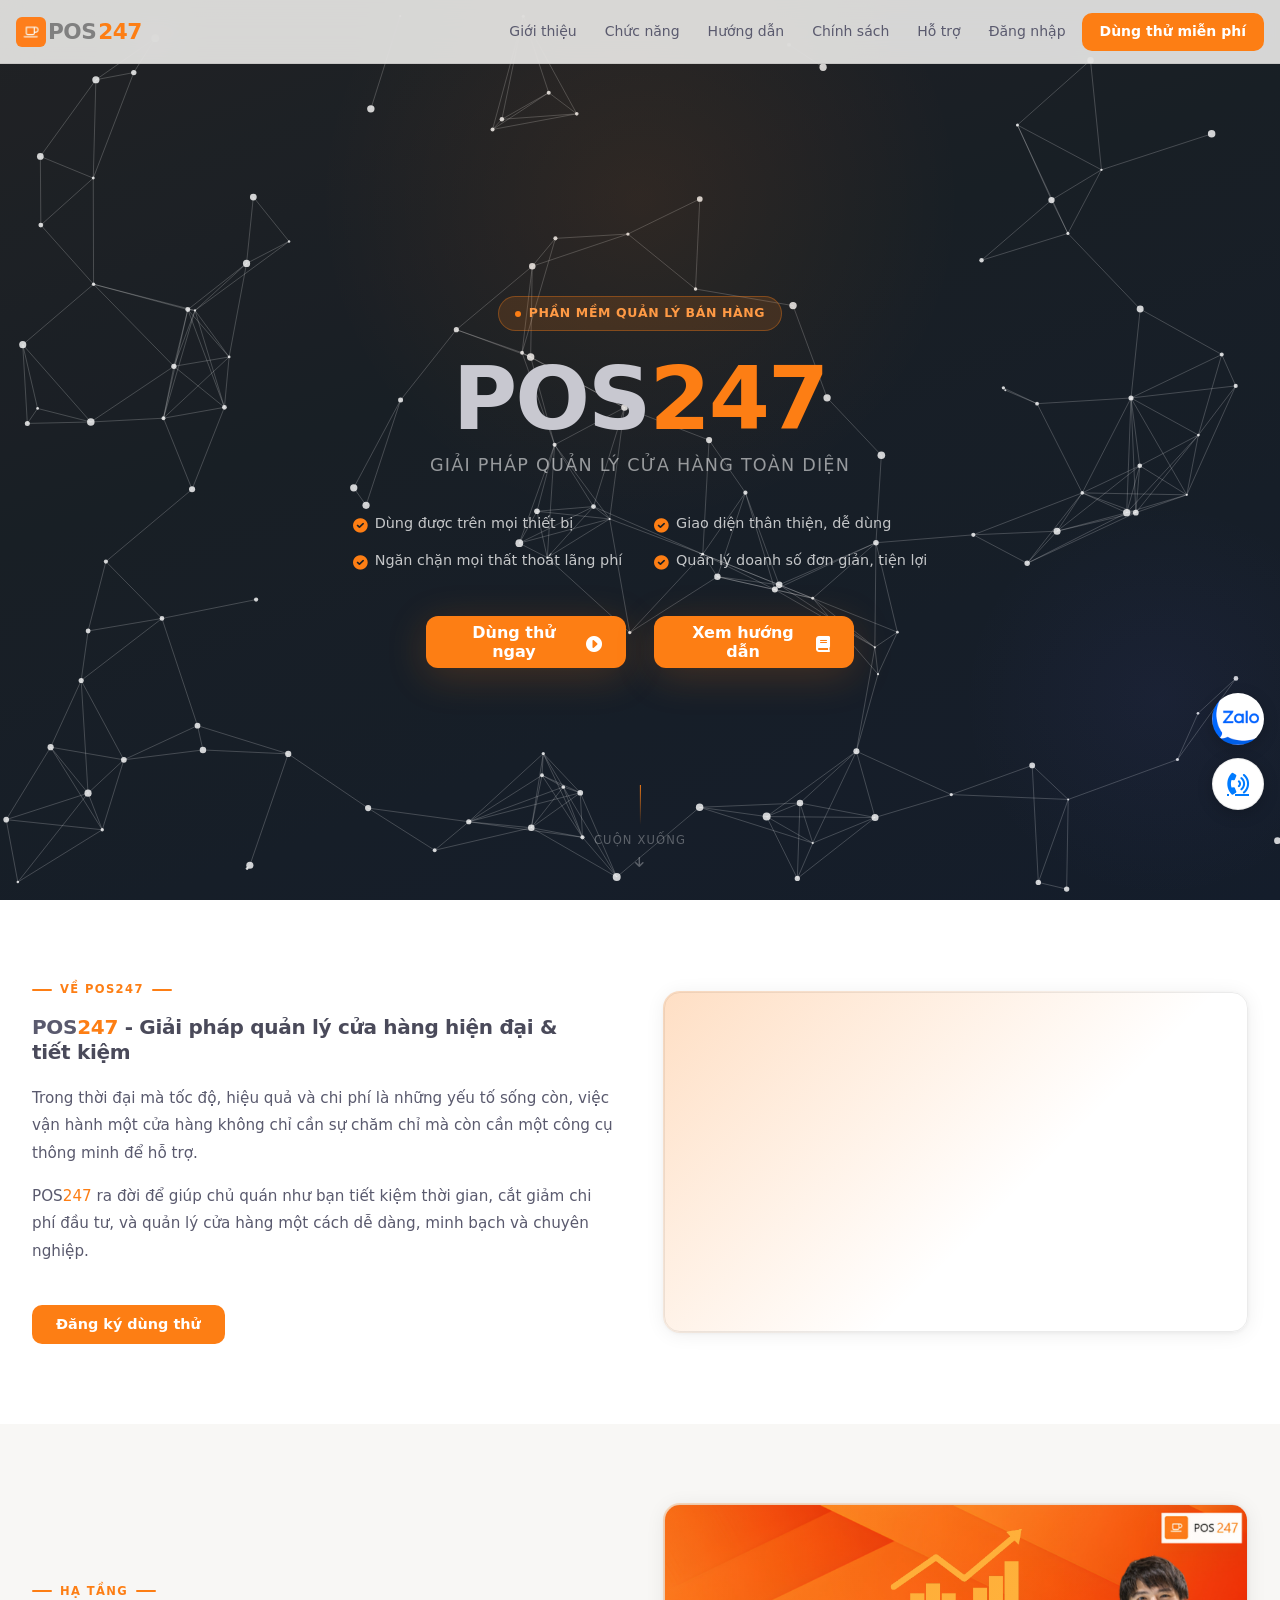
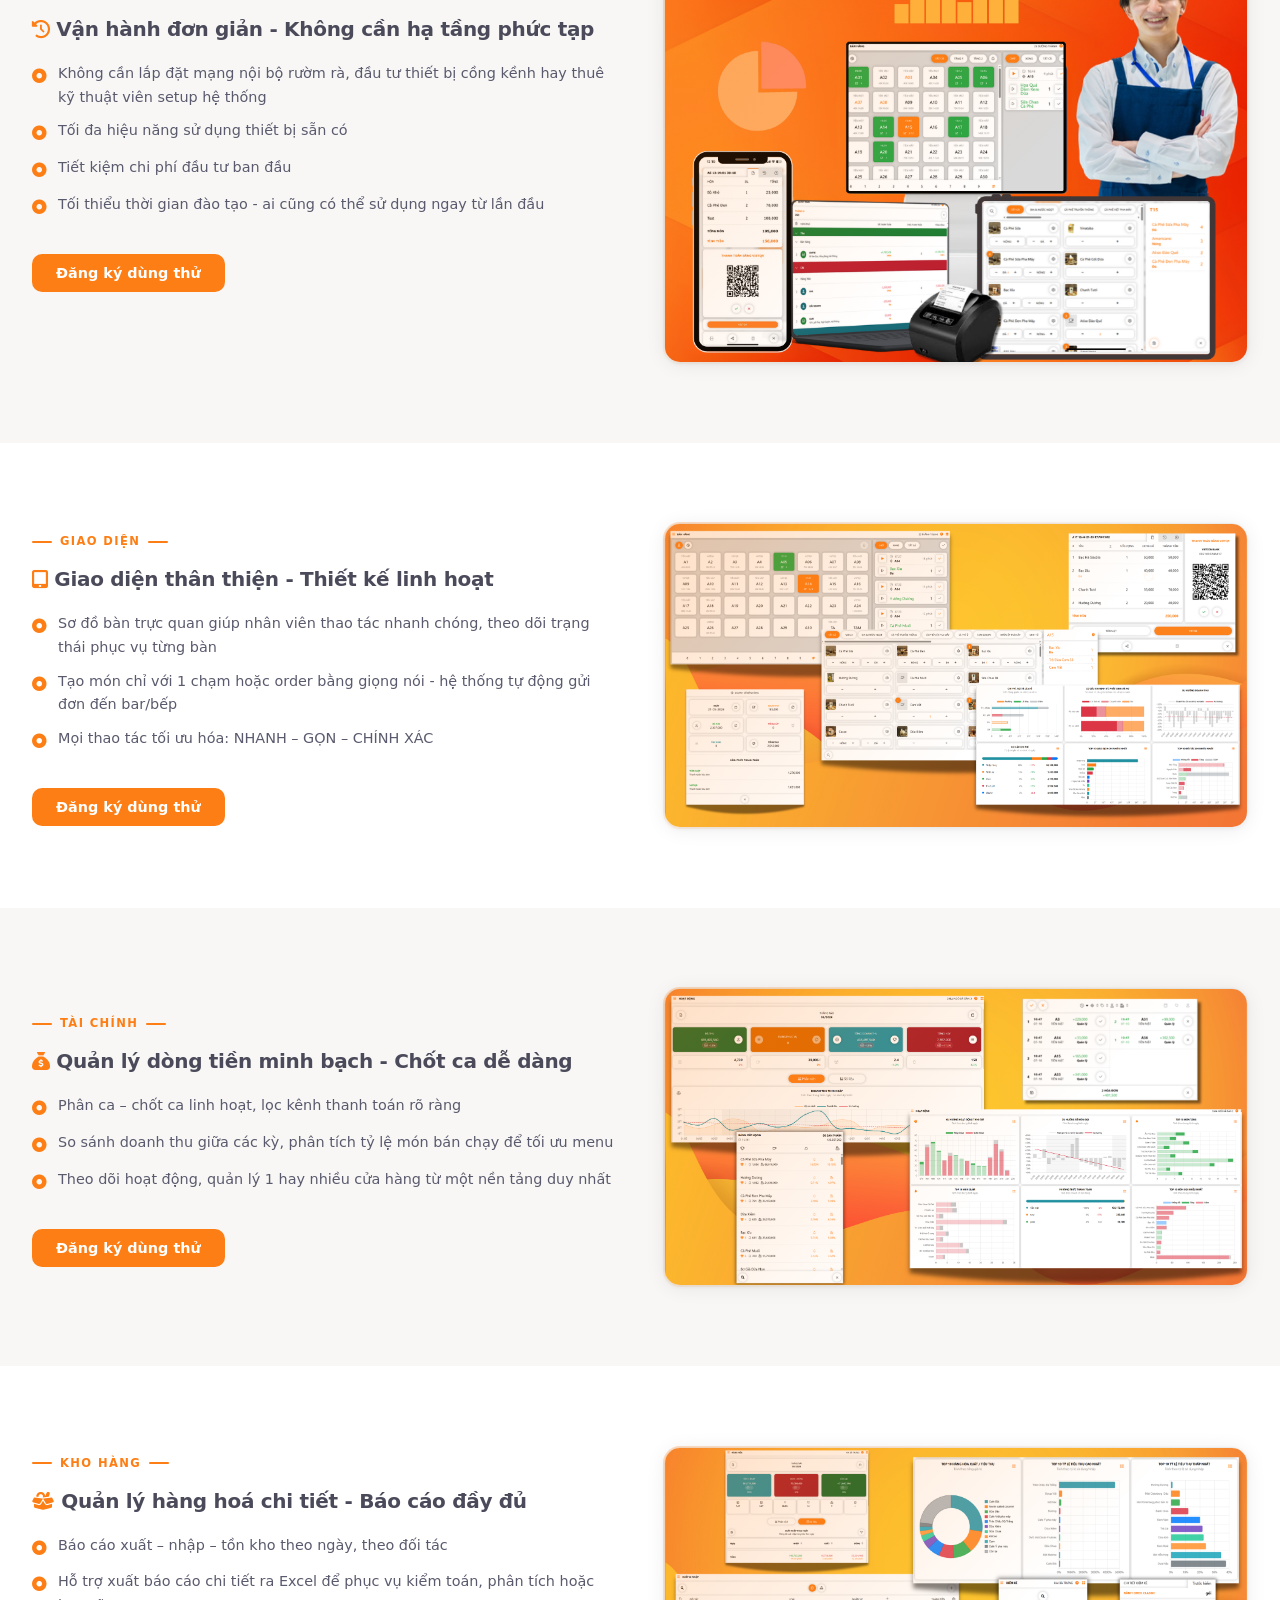
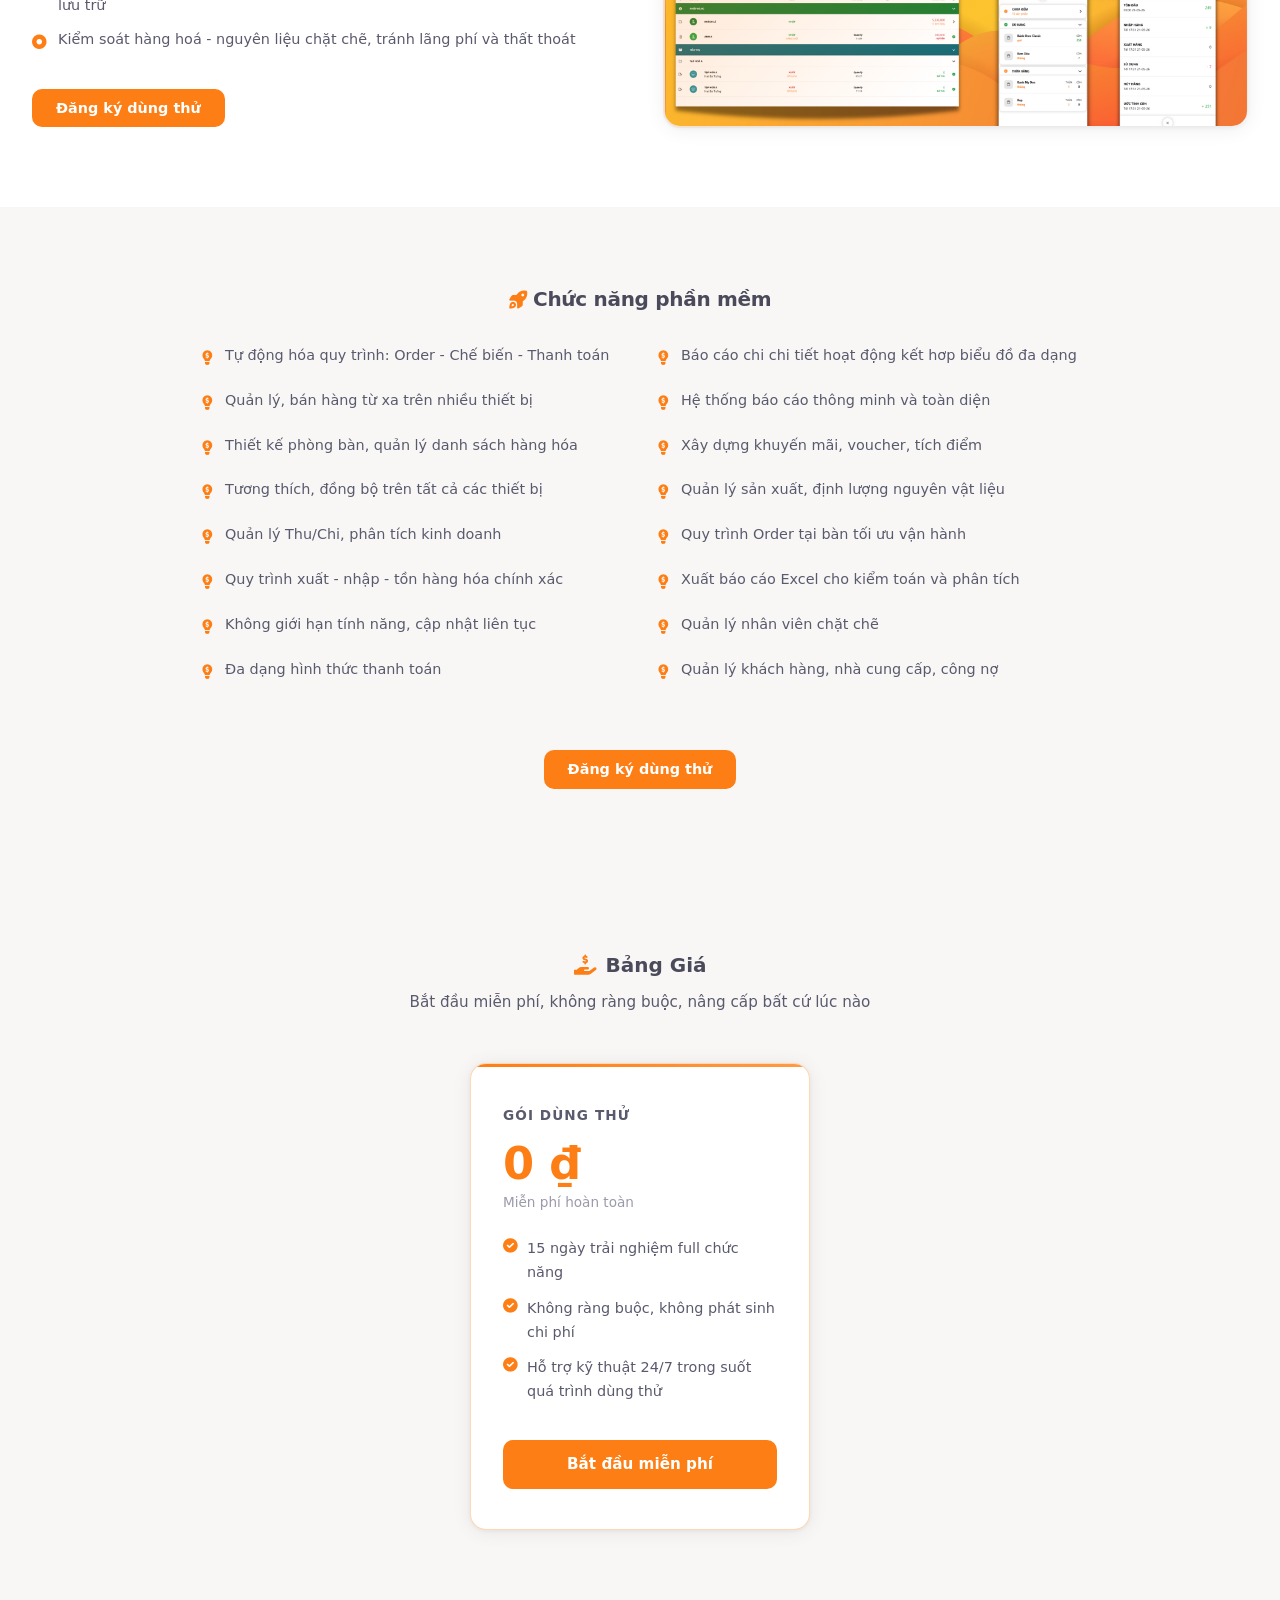
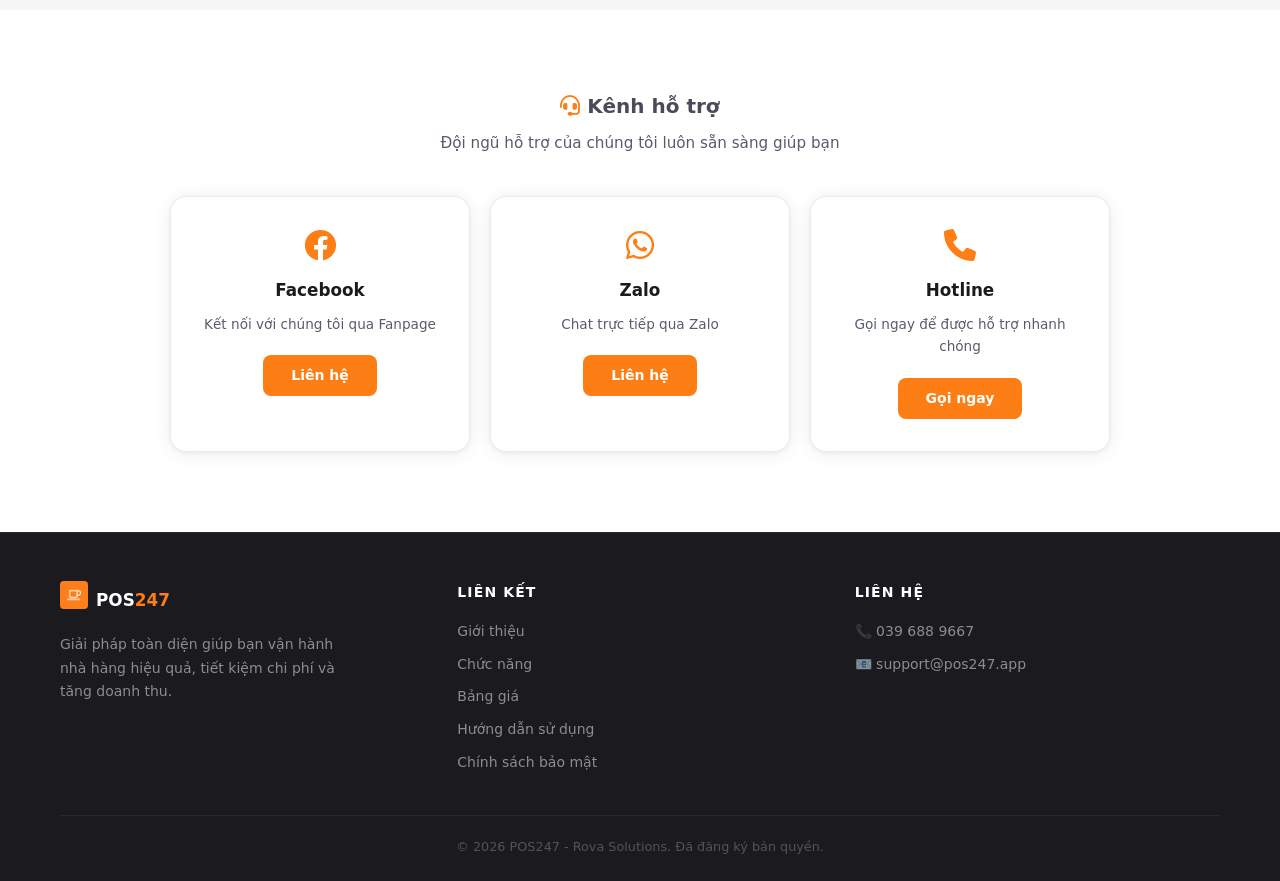
<file: index.html>
<!DOCTYPE html>
<html lang="vi">
  <head>
    <meta charset="utf-8" />
    <meta name="viewport" content="width=device-width, initial-scale=1" />
    <title>POS247 - Phần mềm quản lý bán hàng cho cửa hàng & nhà hàng</title>
    <meta name="description" content="POS247 là phần mềm quản lý bán hàng giúp cửa hàng và nhà hàng vận hành hiệu quả, dễ dùng, tiết kiệm chi phí và quản lý mọi hoạt động trong một nơi duy nhất." />
    <meta name="keywords" content="POS247, pos, 247, misa, kioviet, 365, sapo, cukcuk, ipos, mpos, pos365, phần mềm bán hàng, quản lý nhà hàng, quản lý cửa hàng, phần mềm POS, Rova Solutions" />
    <meta name="author" content="Rova Solutions" />
    <link rel="canonical" href="https://pos247.app/" />
    <link rel="icon" type="image/png" sizes="32x32" href="/images/favicon-32x32.png" />
    <meta name="theme-color" content="#fd7e14" />
    <meta property="og:title" content="POS247 - Phần mềm quản lý bán hàng cho cửa hàng & nhà hàng" />
    <meta property="og:description" content="Giải pháp POS thông minh giúp quản lý cửa hàng, quán cà phê, nhà hàng một cách đơn giản và hiệu quả." />
    <meta property="og:image" content="https://pos247.app/images/favicon-32x32.png" />
    <meta property="og:url" content="https://pos247.app/" />
    <meta property="og:type" content="website" />
    <meta property="og:site_name" content="POS247" />
    <meta name="twitter:card" content="summary_large_image" />
    <meta name="twitter:title" content="POS247 - Phần mềm quản lý bán hàng" />
    <meta name="twitter:description" content="Phần mềm POS247 giúp bạn quản lý cửa hàng, quán café, nhà hàng mọi lúc mọi nơi." />
    <meta name="twitter:image" content="https://pos247.app/images/favicon-32x32.png" />

       <!-- Structured Data: Website -->
    <script type="application/ld+json">
      {
        "@context": "https://schema.org",
        "@type": "WebSite",
        "url": "https://pos247.app/",
        "name": "POS247",
        "description": "Phần mềm quản lý bán hàng POS cho cửa hàng cà phê và nhà hàng. Dễ dùng, nhanh chóng, quản lý mọi hoạt động.",
        "publisher": {
          "@type": "Organization",
          "name": "Rova Solutions",
          "logo": {
            "@type": "ImageObject",
            "url": "https://pos247.app/images/favicon-32x32.png"
          }
        },
        "potentialAction": {
          "@type": "SearchAction",
          "target": "https://pos247.app/search?q={search_term_string}",
          "query-input": "required name=search_term_string"
        }
      }
    </script>

    <!-- Structured Data: Organization -->
    <script type="application/ld+json">
      {
        "@context": "https://schema.org",
        "@type": "Organization",
        "name": "Rova Solutions",
        "url": "https://pos247.app/",
        "logo": "https://pos247.app/images/favicon-32x32.png",
        "contactPoint": [
          {
            "@type": "ContactPoint",
            "telephone": "+84-772208015",
            "contactType": "customer service",
            "availableLanguage": ["Vietnamese", "English"]
          }
        ],
        "sameAs": [
          "https://www.facebook.com/pos247app",
          "https://zalo.me/0772209215"
        ]
      }
    </script>

    <!-- Structured Data: SiteLinks (WebPage cho từng mục chính) -->
    <script type="application/ld+json">
      {
        "@context": "https://schema.org",
        "@type": "ItemList",
        "name": "Các tính năng chính của POS247",
        "itemListElement": [
          {
            "@type": "SiteLinksSearchBox",
            "target": {
              "@type": "EntryPoint",
              "urlTemplate": "https://pos247.app/search?q={search_term_string}"
            }
          }
        ]
      }
    </script>

    <script type="application/ld+json">
      [
        {
          "@context": "https://schema.org",
          "@type": "WebPage",
          "name": "Giới thiệu POS247",
          "description": "Giải pháp quản lý cửa hàng hiện đại, tiết kiệm chi phí và dễ sử dụng.",
          "url": "https://pos247.app/#introduce"
        },
        {
          "@context": "https://schema.org",
          "@type": "WebPage",
          "name": "Chức năng phần mềm POS247",
          "description": "Tự động hóa quy trình order, quản lý kho, báo cáo doanh thu và nhiều tính năng toàn diện khác.",
          "url": "https://pos247.app/#function"
        },
        {
          "@context": "https://schema.org",
          "@type": "WebPage",
          "name": "Bảng giá POS247 — Dùng thử miễn phí 15 ngày",
          "description": "Bắt đầu miễn phí, không ràng buộc, nâng cấp bất cứ lúc nào.",
          "url": "https://pos247.app/#subscribe"
        },
        {
          "@context": "https://schema.org",
          "@type": "WebPage",
          "name": "Hỗ trợ & Liên hệ POS247",
          "description": "Liên hệ qua Facebook, Zalo hoặc Hotline để được hỗ trợ nhanh chóng.",
          "url": "https://pos247.app/#contact"
        },
        {
          "@context": "https://schema.org",
          "@type": "WebPage",
          "name": "Hướng dẫn sử dụng POS247",
          "description": "Tài liệu hướng dẫn chi tiết cách sử dụng phần mềm quản lý bán hàng POS247.",
          "url": "https://pos247.app/docs/home"
        }
      ]
    </script>

    <!-- Structured Data: Video -->
    <script type="application/ld+json">
      {
        "@context": "https://schema.org",
        "@type": "VideoObject",
        "name": "Giới thiệu phần mềm POS247 - Quản lý bán hàng toàn diện",
        "description": "POS247 giúp cửa hàng, quán cà phê, nhà hàng và chuỗi kinh doanh quản lý bán hàng, nhân viên, đối tác, kho hàng và dòng tiền một cách hiệu quả.",
        "thumbnailUrl": "https://img.youtube.com/vi/g8l3Cpz28xE/hqdefault.jpg",
        "uploadDate": "2025-11-06T00:00:00+07:00",
        "duration": "PT2M47S",
        "contentUrl": "https://pos247.app/",
        "embedUrl": "https://www.youtube.com/embed/g8l3Cpz28xE",
        "publisher": {
          "@type": "Organization",
          "name": "Rova Solutions",
          "logo": {
            "@type": "ImageObject",
            "url": "https://pos247.app/images/favicon-32x32.png"
          }
        }
      }
    </script>

    <link rel="stylesheet" href="index.css" />
    <link rel="stylesheet" href="https://cdn.jsdelivr.net/npm/swiper@11/swiper-bundle.min.css" />
    <link rel="stylesheet" href="/assets/font-awesome/css/all.css" />
  </head>
  <body>

    <!-- ══════════════ NAVBAR ══════════════ -->
    <div class="navbar" id="navbar">
      <div class="nav-container">
        <div class="logo">
          <img src="/images/favicon-32x32.png" alt="Logo POS247" />
          POS<span class="logo-title">247</span>
        </div>
        <div class="nav-menu" id="navMenu">
          <a class="smooth" href="#introduce">Giới thiệu</a>
          <a class="smooth" href="#function">Chức năng</a>
          <a href="https://pos247.app/docs/home" target="_blank">Hướng dẫn</a>
          <a href="https://pos247.app/privacy" target="_blank">Chính sách</a>
          <a class="smooth" href="#contact">Hỗ trợ</a>
          <a href="https://web.pos247.app/" target="_blank">Đăng nhập</a>
          <a class="smooth cta-nav" href="#subscribe">Dùng thử miễn phí</a>
        </div>
        <button class="menu-toggle" id="menuToggle" aria-label="Menu">
          <i class="fa-solid fa-bars"></i>
        </button>
      </div>
    </div>

    <!-- Mobile nav -->
    <div class="nav-menu-mobile" id="navMobile">
      <a class="smooth" href="#introduce">Giới thiệu</a>
      <a class="smooth" href="#function">Chức năng</a>
      <a href="https://pos247.app/docs/home" target="_blank">Hướng dẫn</a>
      <a href="https://pos247.app/privacy" target="_blank">Chính sách</a>
      <a class="smooth" href="#contact">Hỗ trợ</a>
      <a href="https://web.pos247.app/" target="_blank">Đăng nhập</a>
      <a class="smooth" href="#subscribe">Dùng thử miễn phí</a>
    </div>

    <!-- ══════════════ HERO ══════════════ -->
    <section class="hero">
      <canvas id="particle-bg"></canvas>
      <div class="overlay"></div>
      <div class="hero-content">
        <div class="hero-badge">
          <span></span>Phần mềm quản lý bán hàng
        </div>
        <h1>POS<span class="logo-title">247</span></h1>
        <h3>Giải pháp quản lý cửa hàng <span class="nowrap">toàn diện</span></h3>
        <div class="benefit">
          <div class="row">
            <div class="icon"><i class="fa-solid fa-circle-check"></i></div>
            <div class="line">Dùng được trên mọi thiết bị</div>
          </div>
          <div class="row">
            <div class="icon"><i class="fa-solid fa-circle-check"></i></div>
            <div class="line">Giao diện thân thiện, dễ dùng</div>
          </div>
          <div class="row">
            <div class="icon"><i class="fa-solid fa-circle-check"></i></div>
            <div class="line">Ngăn chặn mọi thất thoát lãng phí</div>
          </div>
          <div class="row">
            <div class="icon"><i class="fa-solid fa-circle-check"></i></div>
            <div class="line">Quản lý doanh số đơn giản, tiện lợi</div>
          </div>
        </div>
        <div class="btn-action">
          <button style="animation: swipeFromLeft 0.9s ease forwards" onclick="goApp()">
            Dùng thử ngay <i class="fa-solid fa-circle-caret-right" style="margin-top: 4px;"></i>
          </button>
          <button style="animation: swipeFromRight 0.9s ease forwards" onclick="goTutorial()">
            Xem hướng dẫn <i class="fa-solid fa-book" style="margin-top: 4px;"></i>
          </button>
        </div>
      </div>
      <div class="hero-scroll">
        <div class="scroll-line"></div>
        Cuộn xuống
        <i class="fas fa-arrow-down"></i>
      </div>
    </section>

    <!-- ══════════════ INTRODUCE ══════════════ -->
    <section class="section features" id="introduce" aria-label="Giới thiệu POS247">
      <div class="container">
        <div class="content reveal">
          <div class="text">
            <div class="section-label">Về POS247</div>
            <h2>
              <span style="color:var(--text-muted)">POS</span><span class="logo-title">247</span> - Giải pháp quản lý cửa hàng hiện đại &amp; <span class="nowrap">tiết kiệm</span>
            </h2>
            <div class="image-mobile">
              <div class="video">
                <iframe width="100%" height="220px"
                  src="https://www.youtube.com/embed/g8l3Cpz28xE?si=hgc01mZjIVWN3xaT"
                  title="YouTube video player" frameborder="0"
                  allow="accelerometer; autoplay; clipboard-write; encrypted-media; gyroscope; picture-in-picture; web-share"
                  allowfullscreen></iframe>
              </div>
            </div>
            <div class="paragraph">
              Trong thời đại mà tốc độ, hiệu quả và chi phí là những yếu tố sống còn, việc vận hành một <span class="nowrap">cửa hàng</span> không chỉ cần sự chăm chỉ mà còn cần một công cụ thông minh để hỗ trợ.
            </div>
            <div class="paragraph">
              POS<span class="logo-title">247</span> ra đời để giúp chủ quán như bạn tiết kiệm thời gian, cắt giảm chi phí đầu tư, và quản lý cửa hàng một cách dễ dàng, minh bạch và chuyên nghiệp.
            </div>
            <div>
              <button onclick="goApp()">Đăng ký dùng thử</button>
            </div>
          </div>
          <div class="image">
            <iframe width="100%" height="400px"
              src="https://www.youtube.com/embed/g8l3Cpz28xE?si=hgc01mZjIVWN3xaT"
              title="YouTube video player" frameborder="0"
              allow="accelerometer; autoplay; clipboard-write; encrypted-media; gyroscope; picture-in-picture; web-share"
              allowfullscreen></iframe>
          </div>
        </div>
      </div>
    </section>

    <!-- ══════════════ FEATURE: Vận hành ══════════════ -->
    <section class="section features">
      <div class="container">
        <div class="content reverse reveal">
          <div class="image">
            <img src="/images/multidevices.png" alt="Quản lý đa thiết bị" />
          </div>
          <div class="text">
            <div class="section-label">Hạ tầng</div>
            <h2><i class="fa-solid fa-clock-rotate-left"></i> Vận hành đơn giản - Không cần hạ tầng phức tạp</h2>
            <div class="image-mobile">
              <img src="/images/multidevices.png" alt="Đa thiết bị" />
            </div>
            <div class="row">
              <div class="icon"><i class="fa-solid fa-circle-dot"></i></div>
              <div class="line">Không cần lắp đặt mạng nội bộ rườm rà, đầu tư thiết bị cồng kềnh hay thuê kỹ thuật viên setup hệ thống</div>
            </div>
            <div class="row">
              <div class="icon"><i class="fa-solid fa-circle-dot"></i></div>
              <div class="line">Tối đa hiệu năng sử dụng thiết bị sẵn có</div>
            </div>
            <div class="row">
              <div class="icon"><i class="fa-solid fa-circle-dot"></i></div>
              <div class="line">Tiết kiệm chi phí đầu tư ban đầu</div>
            </div>
            <div class="row">
              <div class="icon"><i class="fa-solid fa-circle-dot"></i></div>
              <div class="line">Tối thiểu thời gian đào tạo - ai cũng có thể sử dụng ngay từ lần đầu</div>
            </div>
            <button onclick="goApp()">Đăng ký dùng thử</button>
          </div>
        </div>
      </div>
    </section>

    <!-- ══════════════ FEATURE: Giao diện ══════════════ -->
    <section class="section analytics">
      <div class="container">
        <div class="content reveal">
          <div class="text">
            <div class="section-label">Giao diện</div>
            <h2><i class="fa-solid fa-tablet-screen-button"></i> Giao diện thân thiện - Thiết kế linh hoạt</h2>
            <div class="image-mobile">
              <img src="/images/workspaces.png" alt="Workspace POS247" />
            </div>
            <div class="row">
              <div class="icon"><i class="fa-solid fa-circle-dot"></i></div>
              <div class="line">Sơ đồ bàn trực quan giúp nhân viên thao tác nhanh chóng, theo dõi trạng thái phục vụ từng bàn</div>
            </div>
            <div class="row">
              <div class="icon"><i class="fa-solid fa-circle-dot"></i></div>
              <div class="line">Tạo món chỉ với 1 chạm hoặc order bằng giọng nói - hệ thống tự động gửi đơn đến bar/bếp</div>
            </div>
            <div class="row">
              <div class="icon"><i class="fa-solid fa-circle-dot"></i></div>
              <div class="line">Mọi thao tác tối ưu hóa: NHANH – GỌN – CHÍNH XÁC</div>
            </div>
            <button onclick="goApp()">Đăng ký dùng thử</button>
          </div>
          <div class="image">
            <img src="/images/workspaces.png" alt="Workspace POS247" />
          </div>
        </div>
      </div>
    </section>

    <!-- ══════════════ FEATURE: Dòng tiền ══════════════ -->
    <section class="section features">
      <div class="container">
        <div class="content reverse reveal">
          <div class="image">
            <img src="/images/activities.png" alt="Quản lý dòng tiền" />
          </div>
          <div class="text">
            <div class="section-label">Tài chính</div>
            <h2><i class="fa-solid fa-sack-dollar"></i> Quản lý dòng tiền minh bạch - Chốt ca dễ dàng</h2>
            <div class="image-mobile">
              <img src="/images/activities.png" alt="Dòng tiền" />
            </div>
            <div class="row">
              <div class="icon"><i class="fa-solid fa-circle-dot"></i></div>
              <div class="line">Phân ca – chốt ca linh hoạt, lọc kênh thanh toán rõ ràng</div>
            </div>
            <div class="row">
              <div class="icon"><i class="fa-solid fa-circle-dot"></i></div>
              <div class="line">So sánh doanh thu giữa các kỳ, phân tích tỷ lệ món bán chạy để tối ưu menu</div>
            </div>
            <div class="row">
              <div class="icon"><i class="fa-solid fa-circle-dot"></i></div>
              <div class="line">Theo dõi hoạt động, quản lý 1 hay nhiều cửa hàng từ một nền tảng duy nhất</div>
            </div>
            <button onclick="goApp()">Đăng ký dùng thử</button>
          </div>
        </div>
      </div>
    </section>

    <!-- ══════════════ FEATURE: Hàng hoá ══════════════ -->
    <section class="section analytics">
      <div class="container">
        <div class="content reveal">
          <div class="text">
            <div class="section-label">Kho hàng</div>
            <h2><i class="fa-solid fa-box-open-full"></i> Quản lý hàng hoá chi tiết - Báo cáo đầy đủ</h2>
            <div class="image-mobile">
              <img src="/images/goods.png" alt="Quản lý hàng hoá" />
            </div>
            <div class="row">
              <div class="icon"><i class="fa-solid fa-circle-dot"></i></div>
              <div class="line">Báo cáo xuất – nhập – tồn kho theo ngày, theo đối tác</div>
            </div>
            <div class="row">
              <div class="icon"><i class="fa-solid fa-circle-dot"></i></div>
              <div class="line">Hỗ trợ xuất báo cáo chi tiết ra Excel để phục vụ kiểm toán, phân tích hoặc lưu trữ</div>
            </div>
            <div class="row">
              <div class="icon"><i class="fa-solid fa-circle-dot"></i></div>
              <div class="line">Kiểm soát hàng hoá - nguyên liệu chặt chẽ, tránh lãng phí và thất thoát</div>
            </div>
            <button onclick="goApp()">Đăng ký dùng thử</button>
          </div>
          <div class="image">
            <img src="/images/goods.png" alt="Hàng hoá" />
          </div>
        </div>
      </div>
    </section>

    <!-- ══════════════ FUNCTIONS ══════════════ -->
    <section class="section analytics" id="function" aria-label="Chức năng phần mềm POS247">
      <div class="container">
        <div class="content content-function reveal">
          <!-- <div class="section-label" style="justify-content:center; margin:0 auto 0.75rem;">Tính năng</div> -->
          <div class="text">
            <h2 style="text-align:center"><i class="fa-solid fa-rocket-launch"></i> Chức năng phần mềm</h2>
            <div class="function-grid">
              <div class="row"><div class="icon"><i class="fa-solid fa-lightbulb-dollar"></i></div><div class="line">Tự động hóa quy trình: Order - Chế biến - Thanh toán</div></div>
              <div class="row"><div class="icon"><i class="fa-solid fa-lightbulb-dollar"></i></div><div class="line">Báo cáo chi chi tiết hoạt động kết hơp biểu đồ đa dạng</div></div>
              <div class="row"><div class="icon"><i class="fa-solid fa-lightbulb-dollar"></i></div><div class="line">Quản lý, bán hàng từ xa trên nhiều thiết bị</div></div>
              <div class="row"><div class="icon"><i class="fa-solid fa-lightbulb-dollar"></i></div><div class="line">Hệ thống báo cáo thông minh và toàn diện</div></div>
              <div class="row"><div class="icon"><i class="fa-solid fa-lightbulb-dollar"></i></div><div class="line">Thiết kế phòng bàn, quản lý danh sách hàng hóa</div></div>
              <div class="row"><div class="icon"><i class="fa-solid fa-lightbulb-dollar"></i></div><div class="line">Xây dựng khuyến mãi, voucher, tích điểm</div></div>
              <div class="row"><div class="icon"><i class="fa-solid fa-lightbulb-dollar"></i></div><div class="line">Tương thích, đồng bộ trên tất cả các thiết bị</div></div>
              <div class="row"><div class="icon"><i class="fa-solid fa-lightbulb-dollar"></i></div><div class="line">Quản lý sản xuất, định lượng nguyên vật liệu</div></div>
              <div class="row"><div class="icon"><i class="fa-solid fa-lightbulb-dollar"></i></div><div class="line">Quản lý Thu/Chi, phân tích kinh doanh</div></div>
              <div class="row"><div class="icon"><i class="fa-solid fa-lightbulb-dollar"></i></div><div class="line">Quy trình Order tại bàn tối ưu vận hành</div></div>
              <div class="row"><div class="icon"><i class="fa-solid fa-lightbulb-dollar"></i></div><div class="line">Quy trình xuất - nhập - tồn hàng hóa chính xác</div></div>
              <div class="row"><div class="icon"><i class="fa-solid fa-lightbulb-dollar"></i></div><div class="line">Xuất báo cáo Excel cho kiểm toán và phân tích</div></div>
              <div class="row"><div class="icon"><i class="fa-solid fa-lightbulb-dollar"></i></div><div class="line">Không giới hạn tính năng, cập nhật liên tục</div></div>
              <div class="row"><div class="icon"><i class="fa-solid fa-lightbulb-dollar"></i></div><div class="line">Quản lý nhân viên chặt chẽ</div></div>
              <div class="row"><div class="icon"><i class="fa-solid fa-lightbulb-dollar"></i></div><div class="line">Đa dạng hình thức thanh toán</div></div>
              <div class="row"><div class="icon"><i class="fa-solid fa-lightbulb-dollar"></i></div><div class="line">Quản lý khách hàng, nhà cung cấp, công nợ</div></div>
            </div>
            <div class="btn-sub">
              <button onclick="goApp()">Đăng ký dùng thử</button>
            </div>
          </div>
        </div>
      </div>
    </section>

    <!-- ══════════════ PRICING ══════════════ -->
    <section class="section pricing" id="subscribe" aria-label="Bảng giá POS247 - Dùng thử miễn phí">
      <div class="container">
        <div class="reveal">
          <!-- <div class="section-label" style="justify-content:center; margin:0 auto 0.75rem;">Chi phí</div> -->
          <h2><i class="fa-solid fa-hand-holding-dollar"></i> Bảng Giá</h2>
          <p class="pricing-subtitle">Bắt đầu miễn phí, không ràng buộc, nâng cấp bất cứ lúc nào</p>
          <div class="pricing-container">
            <div class="pricing-card featured">
              <h3>Gói dùng thử</h3>
              <p class="price">0 ₫</p>
              <p class="per-day">Miễn phí hoàn toàn</p>
              <ul>
                <li><i class="fa-solid fa-circle-check"></i> 15 ngày trải nghiệm full chức năng</li>
                <li><i class="fa-solid fa-circle-check"></i> Không ràng buộc, không phát sinh chi phí</li>
                <li><i class="fa-solid fa-circle-check"></i> Hỗ trợ kỹ thuật 24/7 trong suốt quá trình dùng thử</li>
              </ul>
              <a href="#" class="btn" onclick="goApp()">Bắt đầu miễn phí</a>
            </div>
          </div>
        </div>
      </div>
    </section>

    <!-- ══════════════ CONTACT ══════════════ -->
    <section class="section contact" id="contact" aria-label="Hỗ trợ và liên hệ POS247">
      <div class="container">
        <div class="reveal">
          <!-- <div class="section-label" style="justify-content:center; margin:0 auto 0.75rem;">Liên hệ</div> -->
          <h2><i class="fa-solid fa-headset"></i> Kênh hỗ trợ</h2>
          <p class="contact-subtitle">Đội ngũ hỗ trợ của chúng tôi luôn sẵn sàng giúp bạn</p>
          <div class="contact-container">
            <div class="contact-card">
              <i class="fa-brands fa-facebook fa-2x"></i>
              <h3>Facebook</h3>
              <p>Kết nối với chúng tôi qua Fanpage</p>
              <a href="https://www.facebook.com/pos247app" target="_blank" class="contact-btn">Liên hệ</a>
            </div>
            <div class="contact-card">
              <i class="fa-brands fa-whatsapp fa-2x"></i>
              <h3>Zalo</h3>
              <p>Chat trực tiếp qua Zalo</p>
              <a href="https://zalo.me/0772209215" target="_blank" class="contact-btn">Liên hệ</a>
            </div>
            <div class="contact-card">
              <i class="fa-solid fa-phone fa-2x"></i>
              <h3>Hotline</h3>
              <p>Gọi ngay để được hỗ trợ nhanh chóng</p>
              <a href="tel:0396889667" class="contact-btn">Gọi ngay</a>
            </div>
          </div>
        </div>
      </div>
    </section>

    <!-- ══════════════ FOOTER ══════════════ -->
 <footer class="footer">
      <div class="footer-content">
        <div class="footer-column">
          <div class="infor-company">
            <img class="logo" src="/images/favicon-32x32.png" alt="POS247" style="width:28px;height:28px; border-radius: 4px;" />
            <h3>POS<span class="logo-title">247</span></h3>
          </div>
          <p>Giải pháp toàn diện giúp bạn vận hành nhà hàng hiệu quả, tiết kiệm chi phí và tăng doanh thu.</p>
        </div>
        <div class="footer-column">
          <h4>Liên kết</h4>
          <ul>
            <li><a href="#introduce">Giới thiệu</a></li>
            <li><a href="#function">Chức năng</a></li>
            <li><a href="#subscribe">Bảng giá</a></li>
            <li><a href="https://pos247.app/docs/home" target="_blank">Hướng dẫn sử dụng</a></li>
            <li><a href="https://pos247.app/privacy" target="_blank">Chính sách bảo mật</a></li>
          </ul>
        </div>
        <div class="footer-column">
          <h4>Liên hệ</h4>
          <ul>
            <li>📞 039 688 9667</li>
            <li>📧 support@pos247.app</li>
          </ul>
        </div>
      </div>
      <div class="footer-bottom">
        <p>&copy; 2026 POS247 - Rova Solutions. Đã đăng ký bản quyền.</p>
      </div>
    </footer>

    <!-- ══════════════ POPUP BUTTONS ══════════════ -->
    <div class="popup-zalo">
      <a href="https://zalo.me/0772209215" target="_blank">
        <img src="/images/zalo_icon.png" alt="Zalo" />
      </a>
    </div>
    <div class="popup-phone">
      <a href="tel:0396889667"><i class="fa-solid fa-phone-volume"></i></a>
    </div>

    <script src="https://cdn.jsdelivr.net/npm/swiper@11/swiper-bundle.min.js"></script>
    <script src="script.js"></script>
    <script>
      // Navbar scroll
      const navbar = document.getElementById('navbar');
      window.addEventListener('scroll', () => {
        navbar.classList.toggle('scrolled', window.scrollY > 20);
      });

      // Mobile menu toggle
      const menuToggle = document.getElementById('menuToggle');
      const navMobile = document.getElementById('navMobile');
      menuToggle.addEventListener('click', () => {
        navMobile.classList.toggle('show');
      });
      navMobile.querySelectorAll('a').forEach(a => {
        a.addEventListener('click', () => navMobile.classList.remove('show'));
      });

      // Smooth scroll
      document.querySelectorAll('a.smooth, .nav-menu-mobile a').forEach(a => {
        a.addEventListener('click', e => {
          const href = a.getAttribute('href');
          if (href && href.startsWith('#')) {
            e.preventDefault();
            const target = document.querySelector(href);
            if (target) target.scrollIntoView({ behavior: 'smooth' });
          }
        });
      });

      // Scroll reveal - hide first then reveal on scroll
      const revealEls = document.querySelectorAll('.reveal');
      // Add hidden class after a tiny delay so content shows on initial load for elements in viewport
      setTimeout(() => {
        revealEls.forEach(el => {
          const rect = el.getBoundingClientRect();
          if (rect.top > window.innerHeight) {
            el.classList.add('hidden');
          }
        });
      }, 50);
      const observer = new IntersectionObserver(entries => {
        entries.forEach(entry => {
          if (entry.isIntersecting) {
            entry.target.classList.remove('hidden');
            entry.target.classList.add('visible');
            observer.unobserve(entry.target);
          }
        });
      }, { threshold: 0.1 });
      revealEls.forEach(el => observer.observe(el));

      // Particle canvas
      const canvas = document.getElementById('particle-bg');
      if (canvas) {
        const ctx = canvas.getContext('2d');
        let particles = [];
        const resize = () => { canvas.width = window.innerWidth; canvas.height = window.innerHeight; };
        resize();
        window.addEventListener('resize', resize);
        for (let i = 0; i < 60; i++) {
          particles.push({
            x: Math.random() * canvas.width,
            y: Math.random() * canvas.height,
            vx: (Math.random() - 0.5) * 0.4,
            vy: (Math.random() - 0.5) * 0.4,
            r: Math.random() * 1.8 + 0.5,
            alpha: Math.random() * 0.25 + 0.08
          });
        }
        function draw() {
          ctx.clearRect(0, 0, canvas.width, canvas.height);
          particles.forEach(p => {
            ctx.beginPath();
            ctx.arc(p.x, p.y, p.r, 0, Math.PI * 2);
            ctx.fillStyle = `rgba(253,126,20,${p.alpha})`;
            ctx.fill();
            p.x += p.vx; p.y += p.vy;
            if (p.x < 0 || p.x > canvas.width) p.vx *= -1;
            if (p.y < 0 || p.y > canvas.height) p.vy *= -1;
          });
          requestAnimationFrame(draw);
        }
        draw();
      }
    </script>
  </body>
</html>
</file>
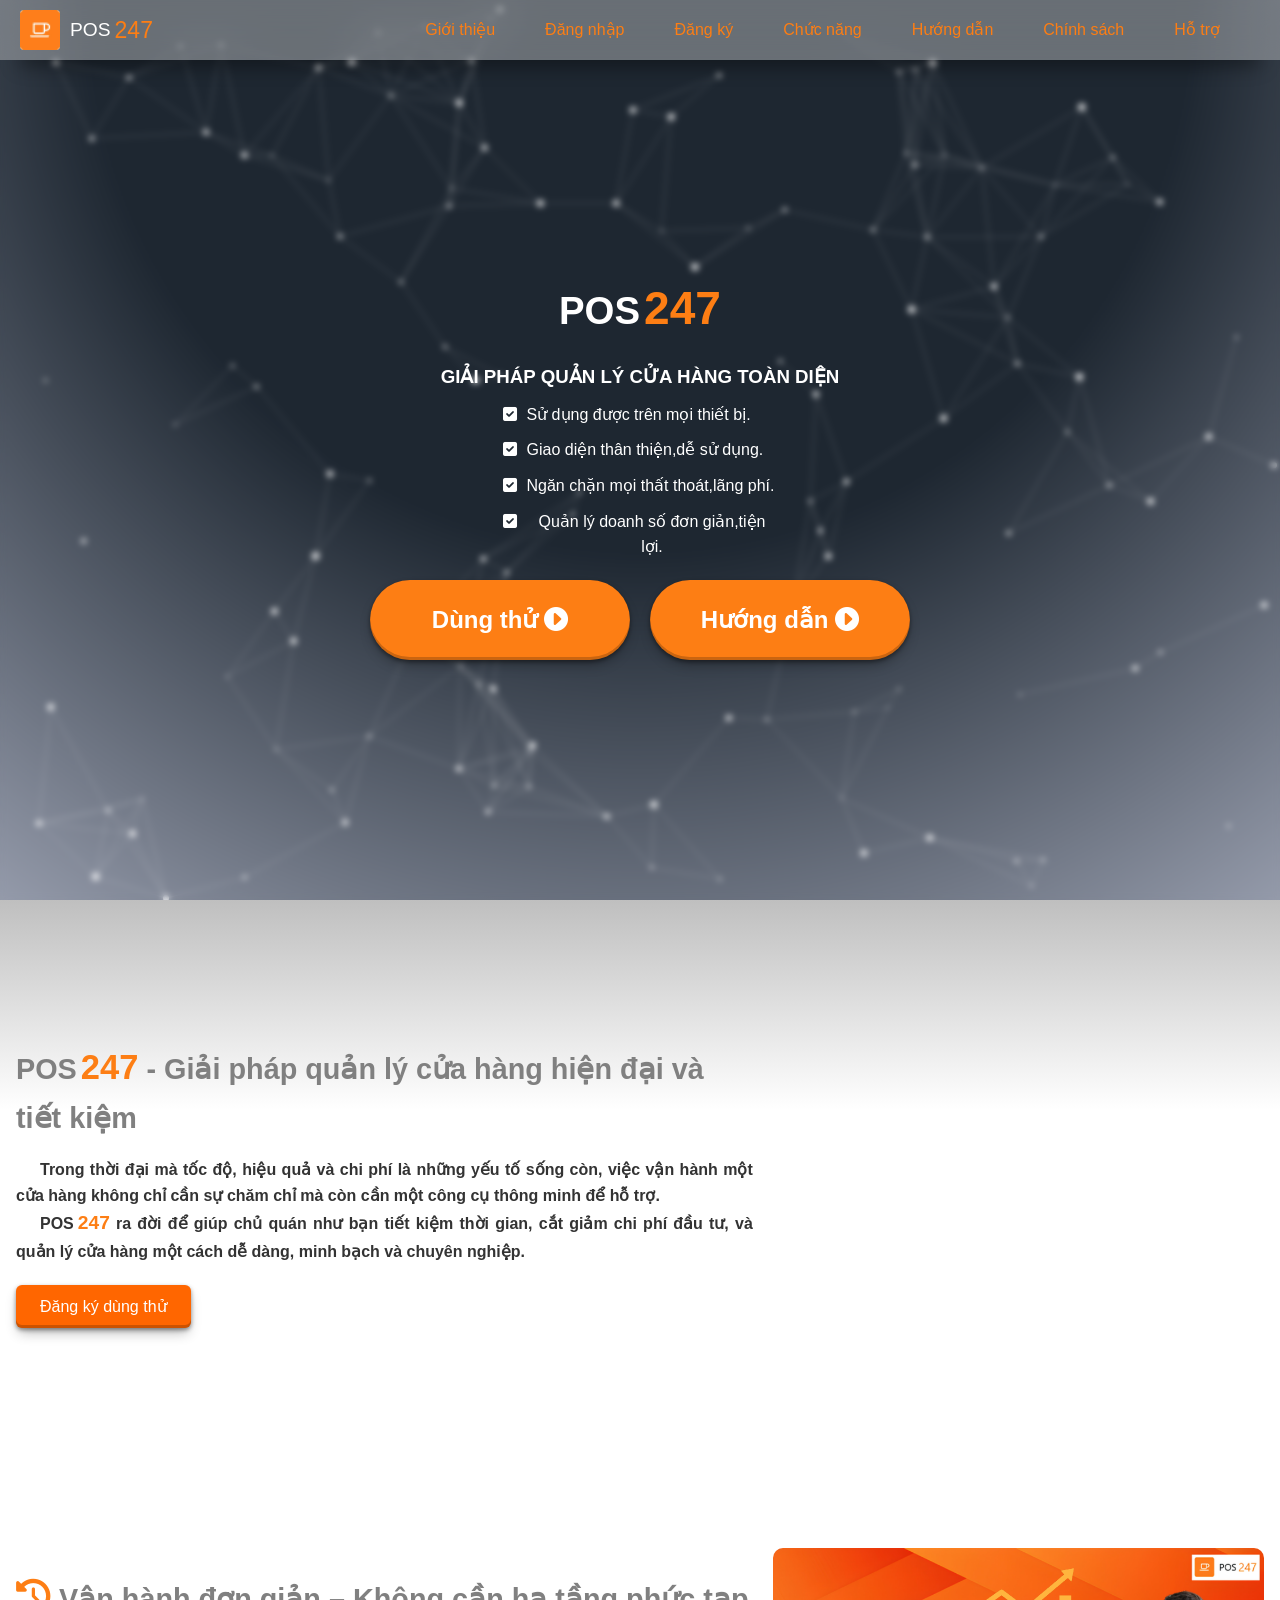
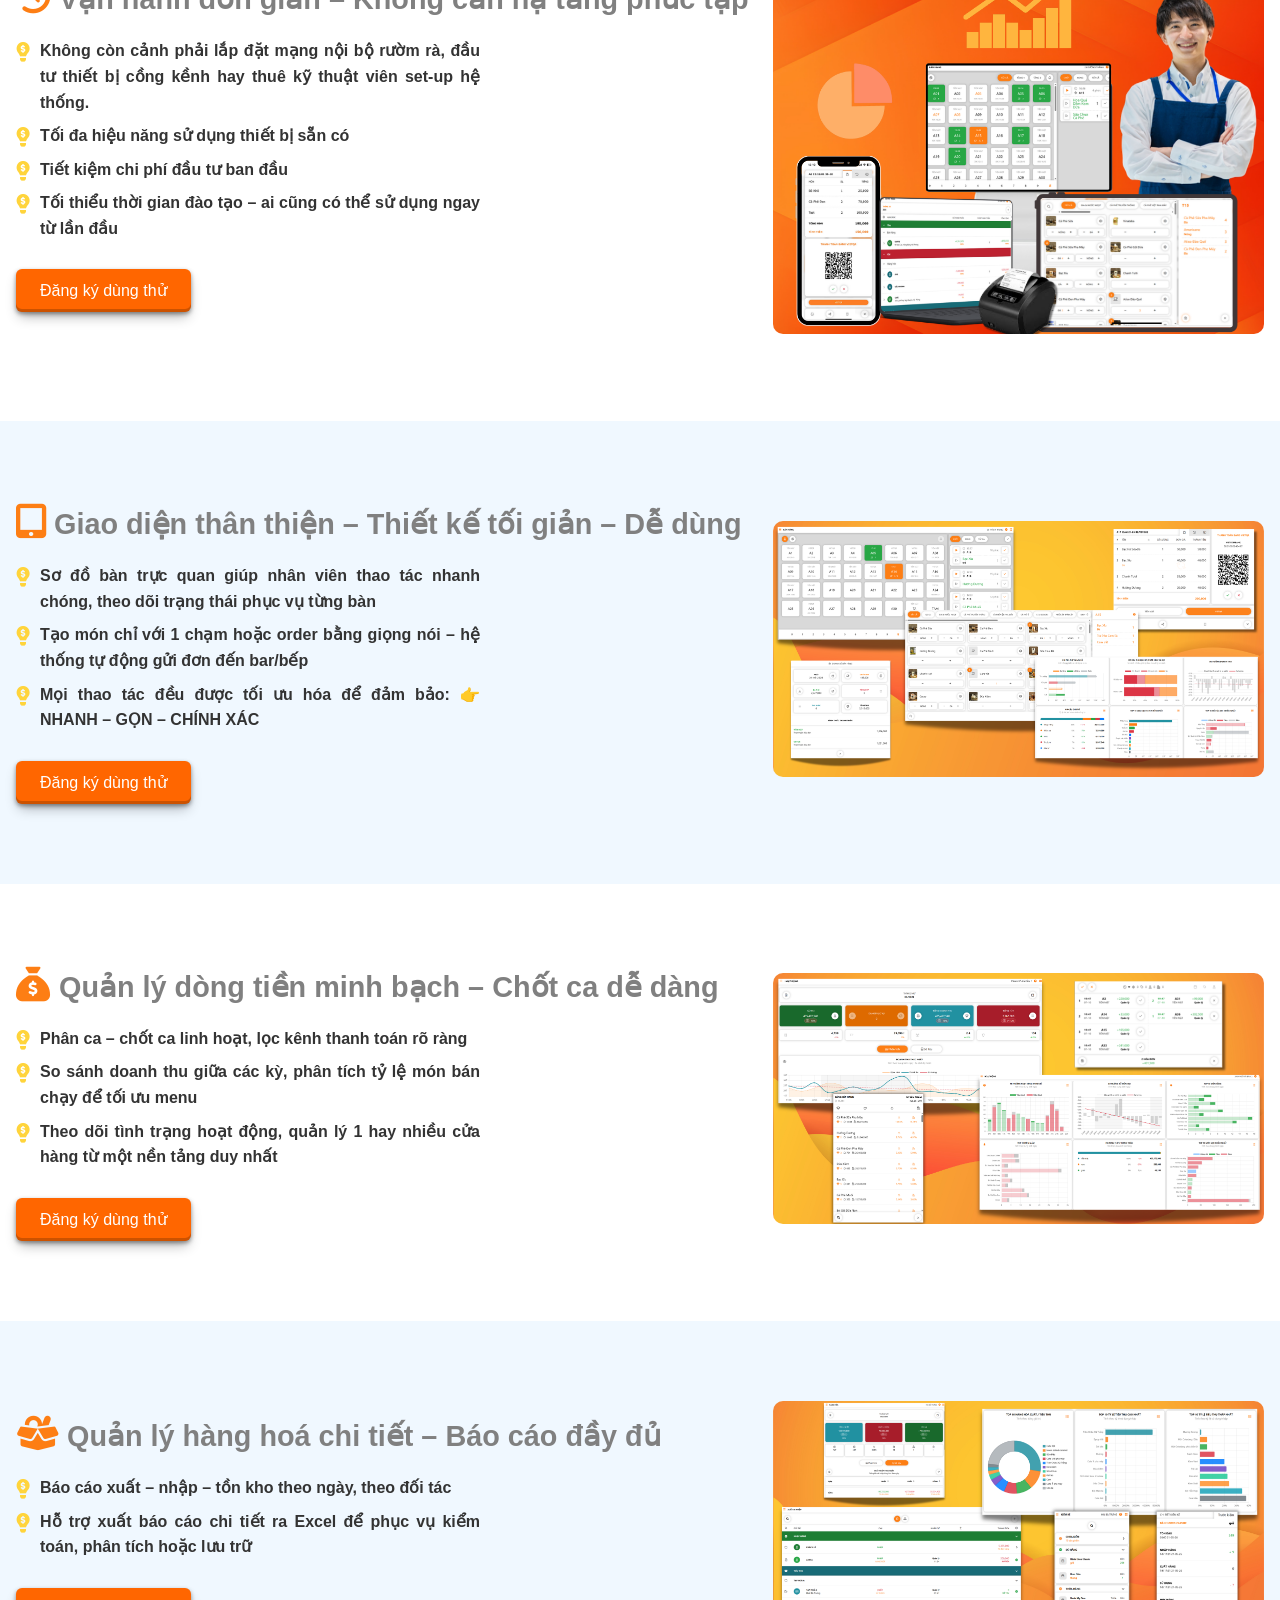
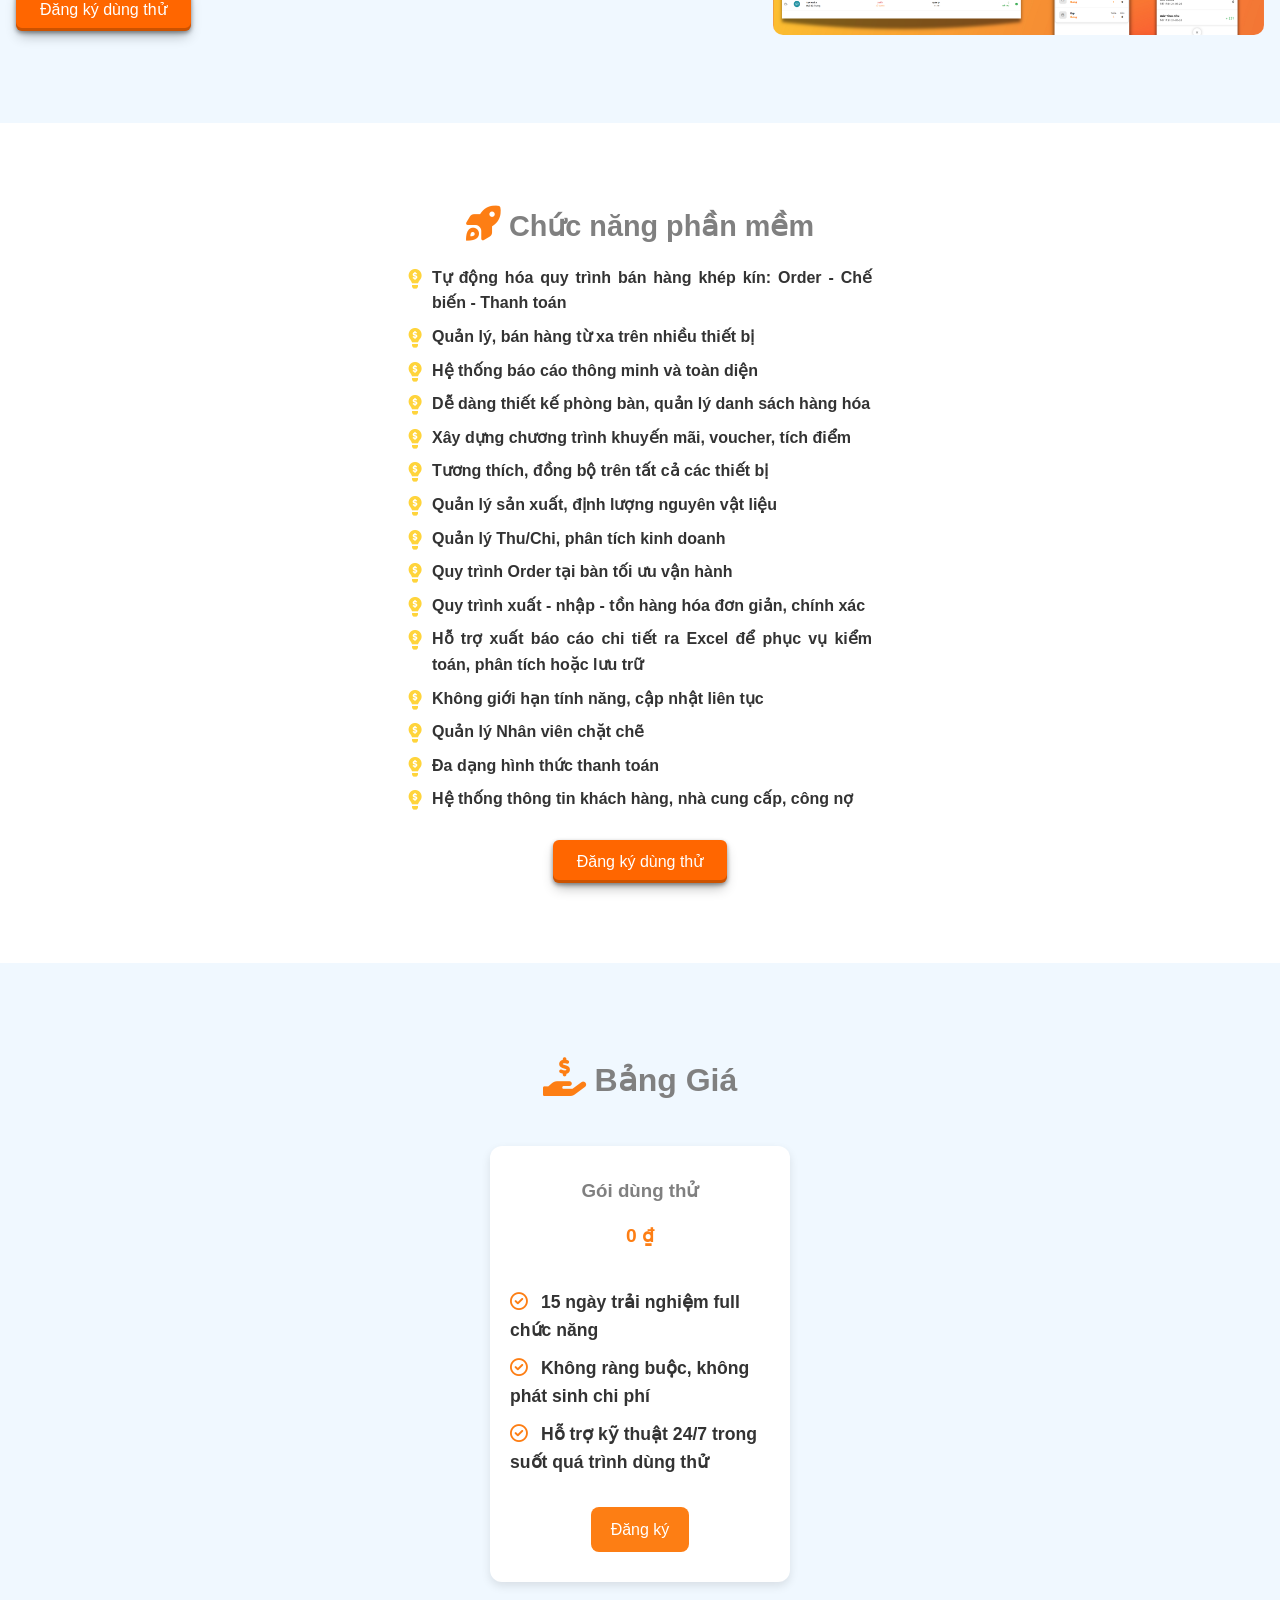
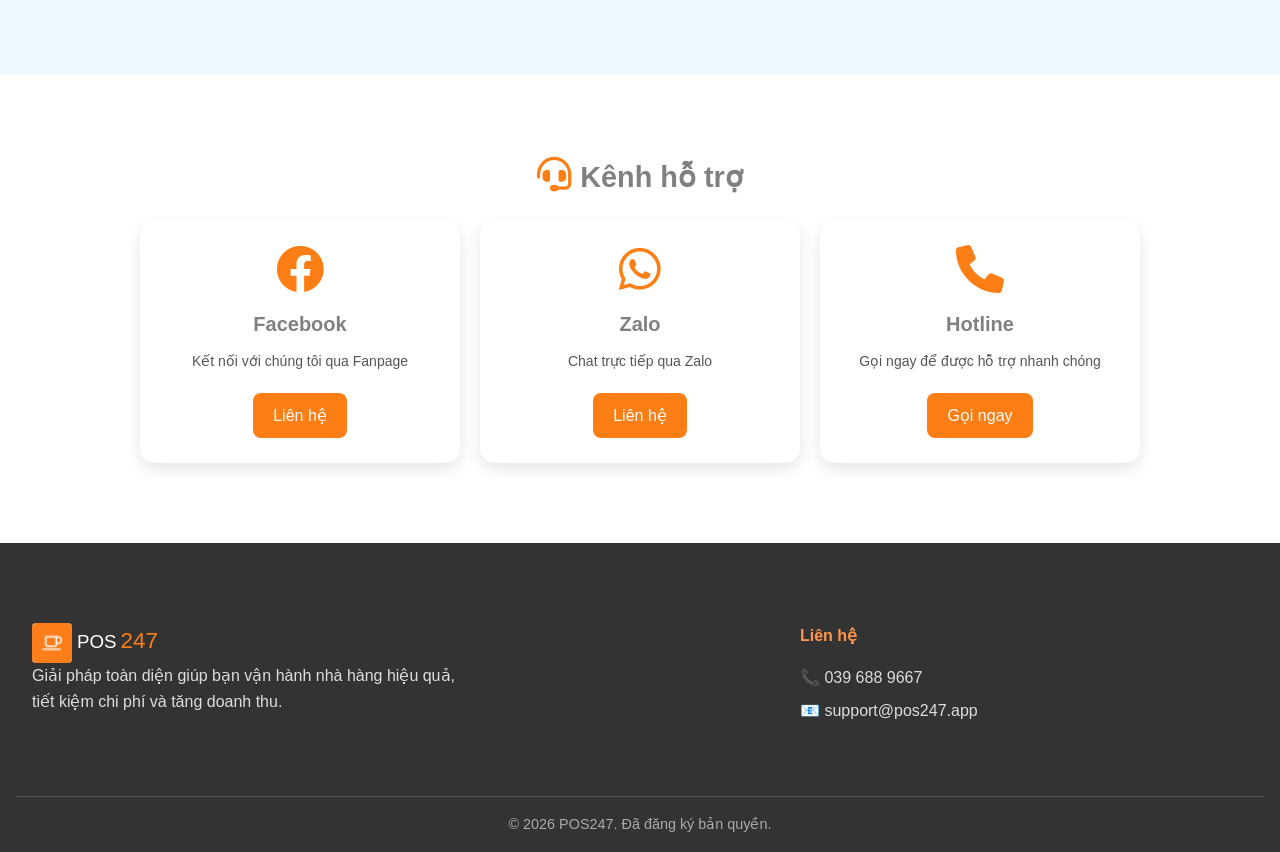
<file: index_ba.html>
<!DOCTYPE html>
<html lang="vi">
  <head>
    <meta charset="utf-8" />
    <meta name="viewport" content="width=device-width, initial-scale=1" />
    <title>POS247 - Phần mềm quản lý bán hàng cho cửa hàng & nhà hàng</title>
    <meta
      name="description"
      content="POS247 là phần mềm quản lý bán hàng giúp cửa hàng và nhà hàng vận hành hiệu quả, dễ dùng, tiết kiệm chi phí và quản lý mọi hoạt động trong một nơi duy nhất."
    />
    <meta
      name="keywords"
      content="POS247, pos, 247, misa, kioviet, 365, sapo, cukcuk, ipos, mpos, pos365, phần mềm bán hàng, quản lý nhà hàng, quản lý cửa hàng, phần mềm POS, Rova Solutions"
    />
    <meta name="author" content="Rova Solutions" />

    <!-- Canonical URL -->
    <link rel="canonical" href="https://pos247.app/" />

    <!-- Favicon -->
    <link
      rel="icon"
      type="image/png"
      sizes="32x32"
      href="/images/favicon-32x32.png"
    />

    <!-- Theme color for mobile browsers -->
    <meta name="theme-color" content="#fd7e14" />

    <!-- Open Graph (Facebook, Zalo, Messenger, etc.) -->
    <meta
      property="og:title"
      content="POS247 - Phần mềm quản lý bán hàng cho cửa hàng & nhà hàng"
    />
    <meta
      property="og:description"
      content="Giải pháp POS thông minh giúp quản lý cửa hàng, quán cà phê, nhà hàng một cách đơn giản và hiệu quả."
    />
    <meta
      property="og:image"
      content="https://pos247.app/images/favicon-32x32.png"
    />
    <meta property="og:url" content="https://pos247.app/" />
    <meta property="og:type" content="website" />
    <meta property="og:site_name" content="POS247" />

    <!-- Twitter Card -->
    <meta name="twitter:card" content="summary_large_image" />
    <meta name="twitter:title" content="POS247 - Phần mềm quản lý bán hàng" />
    <meta
      name="twitter:description"
      content="Phần mềm POS247 giúp bạn quản lý cửa hàng, quán café, nhà hàng mọi lúc mọi nơi."
    />
    <meta
      name="twitter:image"
      content="https://pos247.app/images/favicon-32x32.png"
    />

    <!-- Structured Data: Website -->
    <script type="application/ld+json">
      {
        "@context": "https://schema.org",
        "@type": "WebSite",
        "url": "https://pos247.app/",
        "name": "POS247",
        "description": "Phần mềm quản lý bán hàng POS cho cửa hàng cà phê và nhà hàng. Dễ dùng, nhanh chóng, quản lý mọi hoạt động.",
        "publisher": {
          "@type": "Organization",
          "name": "Rova Solutions",
          "logo": {
            "@type": "ImageObject",
            "url": "https://pos247.app/images/favicon-32x32.png"
          }
        },
        "potentialAction": {
          "@type": "SearchAction",
          "target": "https://pos247.app/search?q={search_term_string}",
          "query-input": "required name=search_term_string"
        }
      }
    </script>

    <!-- Structured Data: Organization -->
    <script type="application/ld+json">
      {
        "@context": "https://schema.org",
        "@type": "Organization",
        "name": "Rova Solutions",
        "url": "https://pos247.app/",
        "logo": "https://pos247.app/images/favicon-32x32.png",
        "contactPoint": [
          {
            "@type": "ContactPoint",
            "telephone": "+84-772208015",
            "contactType": "customer service",
            "availableLanguage": ["Vietnamese", "English"]
          }
        ],
        "sameAs": [
          "https://www.facebook.com/pos247app",
          "https://zalo.me/0772209215"
        ]
      }
    </script>

    <!-- Structured Data: Video -->
    <script type="application/ld+json">
      {
        "@context": "https://schema.org",
        "@type": "VideoObject",
        "name": "Giới thiệu phần mềm POS247 - Quản lý bán hàng toàn diện",
        "description": "POS247 giúp cửa hàng, quán cà phê, nhà hàng và chuỗi kinh doanh quản lý bán hàng, nhân viên, đối tác, kho hàng và dòng tiền một cách hiệu quả.",
        "thumbnailUrl": "https://img.youtube.com/vi/g8l3Cpz28xE/hqdefault.jpg",
        "uploadDate": "2025-11-06T00:00:00+07:00",
        "duration": "PT2M47S",
        "contentUrl": "https://pos247.app/",
        "embedUrl": "https://www.youtube.com/embed/g8l3Cpz28xE",
        "publisher": {
          "@type": "Organization",
          "name": "Rova Solutions",
          "logo": {
            "@type": "ImageObject",
            "url": "https://pos247.app/images/favicon-32x32.png"
          }
        }
      }
    </script>

    <!-- Stylesheets -->
    <link rel="stylesheet" href="index_ba.css" />
    <link
      rel="stylesheet"
      href="https://cdn.jsdelivr.net/npm/swiper@11/swiper-bundle.min.css"
    />
    <link rel="stylesheet" href="/assets/font-awesome/css/all.css" />
  </head>
  <body>
    <div class="navbar">
      <div class="nav-container">
        <!-- Logo -->
        <div class="logo">
          <img src="/images/favicon-32x32.png" alt="Logo" />
          POS<span class="logo-title">247</span>
        </div>

        <!-- Menu items -->
        <div class="nav-menu">
          <a class="smooth" href="#introduce">Giới thiệu</a>
          <a href="https://web.pos247.app/" target="_blank">Đăng nhập</a>
          <a class="smooth" href="#subscribe">Đăng ký</a>
          <a class="smooth" href="#function">Chức năng</a>
          <a href="https://pos247.app/docs/home" target="_blank">Hướng dẫn</a>
          <a href="https://pos247.app/privacy" target="_blank">Chính sách</a>

          <a class="smooth" href="#contact">Hỗ trợ</a>
        </div>
        <!-- Icon menu (mobile) -->
        <div class="menu-toggle" id="menuToggle">☰</div>
      </div>
    </div>
    <div class="nav-menu-mobile">
      <a class="smooth" href="#introduce">Giới thiệu</a>
      <a href="https://web.pos247.app/" target="_blank">Đăng nhập</a>
      <a class="smooth" href="#subscribe">Đăng ký</a>
      <a class="smooth" href="#function">Chức năng</a>
      <a href="https://pos247.app/docs/home" target="_blank">Hướng dẫn</a>
      <a href="https://pos247.app/privacy" target="_blank">Chính sách</a>
      <a class="smooth" href="#contact">Hỗ trợ</a>
    </div>
    <section class="hero">
      <canvas id="particle-bg"></canvas>
      <div class="overlay"></div>
      <div class="hero-content">
        <h1>POS<span class="logo-title">247</span></h1>
        <h3>
          GIẢI PHÁP QUẢN LÝ CỬA HÀNG <span class="nowrap">TOÀN DIỆN</span>
        </h3>
        <div class="benefit">
          <div class="row">
            <div class="icon"><i class="fa-solid fa-square-check"></i></div>
            <div class="line">Sử dụng được trên mọi thiết bị.</div>
          </div>
          <div class="row">
            <div class="icon"><i class="fa-solid fa-square-check"></i></div>
            <div class="line">Giao diện thân thiện,dễ sử dụng.</div>
          </div>
          <div class="row">
            <div class="icon"><i class="fa-solid fa-square-check"></i></div>
            <div class="line">Ngăn chặn mọi thất thoát,lãng phí.</div>
          </div>
          <div class="row">
            <div class="icon"><i class="fa-solid fa-square-check"></i></div>
            <div class="line">Quản lý doanh số đơn giản,tiện lợi.</div>
          </div>
        </div>
        <div class="btn-action">
          <button style="animation: swipeFromLeft 1s ease" onclick="goApp()">
            Dùng thử <i class="fa-solid fa-circle-caret-right"></i>
          </button>
          <button
            style="animation: swipeFromRight 1s ease"
            onclick="goTutorial()"
          >
            Hướng dẫn <i class="fa-solid fa-circle-caret-right"></i>
          </button>
        </div>
      </div>
    </section>
    <section class="section features" id="introduce">
      <div class="container">
        <div class="content">
          <div class="text">
            <h2>
              <span style="color: grey">POS</span
              ><span class="logo-title">247</span> - Giải pháp quản lý cửa hàng
              hiện đại và <span class="nowrap">tiết kiệm</span>
            </h2>
            <div class="image-mobile">
              <div class="video">
                <iframe
                  width="100%"
                  height="200px"
                  src="https://www.youtube.com/embed/g8l3Cpz28xE?si=hgc01mZjIVWN3xaT"
                  title="YouTube video player"
                  frameborder="0"
                  allow="accelerometer; autoplay; clipboard-write; encrypted-media; gyroscope; picture-in-picture; web-share"
                  referrerpolicy="strict-origin-when-cross-origin"
                  allowfullscreen
                ></iframe>
              </div>
              <!-- <div class="swiper mySwiper">
                <div class="swiper-wrapper">
                  <div class="swiper-slide">
                    <img src="/images/anh_9.png" alt="Ảnh 4" />
                  </div>
                  <div class="swiper-slide">
                    <img src="/images/anh_11.png" alt="Ảnh 4" />
                  </div>
                  <div class="swiper-slide">
                    <img src="/images/anh_12.png" alt="Ảnh 4" />
                  </div>
                </div>
                <div class="swiper-pagination"></div>
              </div> -->
            </div>

            <div class="paragraph">
              Trong thời đại mà tốc độ, hiệu quả và chi phí là những yếu tố sống
              còn, việc vận hành một <span class="nowrap">cửa hàng</span> không
              chỉ cần sự chăm chỉ mà còn cần một công cụ thông minh để hỗ trợ.
            </div>
            <div class="paragraph">
              POS<span class="logo-title">247</span> ra đời để giúp chủ quán như
              bạn tiết kiệm thời gian, cắt giảm chi phí đầu tư, và quản lý cửa
              hàng một cách dễ dàng, minh bạch và chuyên nghiệp.
            </div>
            <button onclick="goApp()">Đăng ký dùng thử</button>
          </div>
          <div class="image">
            <!-- <div class="swiper mySwiper">
              <div class="swiper-wrapper">
                <div class="swiper-slide">
                  <img src="/images/anh_9.png" alt="Ảnh 4" />
                </div>
                <div class="swiper-slide">
                  <img src="/images/anh_11.png" alt="Ảnh 4" />
                </div>
                <div class="swiper-slide">
                  <img src="/images/anh_12.png" alt="Ảnh 4" />
                </div>
              </div>
              <div class="swiper-button-next"></div>
              <div class="swiper-button-prev"></div>
              <div class="swiper-pagination"></div>
            </div> -->
            <iframe
              width="100%"
              height="400px"
              src="https://www.youtube.com/embed/g8l3Cpz28xE?si=hgc01mZjIVWN3xaT"
              title="YouTube video player"
              frameborder="0"
              allow="accelerometer; autoplay; clipboard-write; encrypted-media; gyroscope; picture-in-picture; web-share"
              referrerpolicy="strict-origin-when-cross-origin"
              allowfullscreen
            ></iframe>
          </div>
        </div>
      </div>
    </section>
    <section class="section features">
      <div class="container">
        <div class="content reverse">
          <div class="image">
            <img
              src="/images/multidevices.png"
              alt="Ảnh quản lý order đến chế biến"
            />
          </div>
          <div class="text">
            <h2>
              <i class="fa-solid fa-clock-rotate-left"></i> Vận hành đơn giản –
              Không cần hạ tầng phức tạp
            </h2>
            <div class="image-mobile">
              <img
                src="/images/multidevices.png"
                alt="Ảnh quản lý order đến chế biến"
              />
            </div>
            <div class="row">
              <div class="icon">
                <i class="fa-solid fa-lightbulb-dollar"></i>
              </div>
              <div class="line">
                Không còn cảnh phải lắp đặt mạng nội bộ rườm rà, đầu tư thiết bị
                cồng kềnh hay thuê kỹ thuật viên set-up hệ thống.
              </div>
            </div>
            <div class="row">
              <div class="icon">
                <i class="fa-solid fa-lightbulb-dollar"></i>
              </div>
              <div class="line">Tối đa hiệu năng sử dụng thiết bị sẵn có</div>
            </div>
            <div class="row">
              <div class="icon">
                <i class="fa-solid fa-lightbulb-dollar"></i>
              </div>
              <div class="line">Tiết kiệm chi phí đầu tư ban đầu</div>
            </div>
            <div class="row">
              <div class="icon">
                <i class="fa-solid fa-lightbulb-dollar"></i>
              </div>
              <div class="line">
                Tối thiểu thời gian đào tạo – ai cũng có thể sử dụng ngay từ lần
                đầu
              </div>
            </div>
            <button onclick="goApp()">Đăng ký dùng thử</button>
          </div>
        </div>
      </div>
    </section>
    <section class="section analytics">
      <div class="container">
        <div class="content">
          <div class="text">
            <h2>
              <i class="fa-solid fa-tablet-screen-button"></i> Giao diện thân
              thiện – Thiết kế tối giản – Dễ dùng
            </h2>
            <div class="image-mobile">
              <img src="/images/workspaces.png" alt="Ảnh biểu đồ báo cáo" />
            </div>
            <div class="row">
              <div class="icon">
                <i class="fa-solid fa-lightbulb-dollar"></i>
              </div>
              <div class="line">
                Sơ đồ bàn trực quan giúp nhân viên thao tác nhanh chóng, theo
                dõi trạng thái phục vụ từng bàn
              </div>
            </div>
            <div class="row">
              <div class="icon">
                <i class="fa-solid fa-lightbulb-dollar"></i>
              </div>
              <div class="line">
                Tạo món chỉ với 1 chạm hoặc order bằng giọng nói – hệ thống tự
                động gửi đơn đến bar/bếp
              </div>
            </div>
            <div class="row">
              <div class="icon">
                <i class="fa-solid fa-lightbulb-dollar"></i>
              </div>
              <div class="line">
                Mọi thao tác đều được tối ưu hóa để đảm bảo: 👉 NHANH – GỌN –
                CHÍNH XÁC
              </div>
            </div>
            <button onclick="goApp()">Đăng ký dùng thử</button>
          </div>
          <div class="image">
            <img src="/images/workspaces.png" alt="Ảnh biểu đồ báo cáo" />
          </div>
        </div>
      </div>
    </section>
    <section class="section features">
      <div class="container">
        <div class="content reverse">
          <div class="image">
            <img
              src="/images/activities.png"
              alt="Ảnh quản lý order đến chế biến"
            />
          </div>
          <div class="text">
            <h2>
              <i class="fa-solid fa-sack-dollar"></i> Quản lý dòng tiền minh
              bạch – Chốt ca dễ dàng
            </h2>
            <div class="image-mobile">
              <img
                src="/images/activities.png"
                alt="Ảnh quản lý order đến chế biến"
              />
            </div>
            <div class="row">
              <div class="icon">
                <i class="fa-solid fa-lightbulb-dollar"></i>
              </div>
              <div class="line">
                Phân ca – chốt ca linh hoạt, lọc kênh thanh toán rõ ràng
              </div>
            </div>
            <div class="row">
              <div class="icon">
                <i class="fa-solid fa-lightbulb-dollar"></i>
              </div>
              <div class="line">
                So sánh doanh thu giữa các kỳ, phân tích tỷ lệ món bán chạy để
                tối ưu menu
              </div>
            </div>
            <div class="row">
              <div class="icon">
                <i class="fa-solid fa-lightbulb-dollar"></i>
              </div>
              <div class="line">
                Theo dõi tình trạng hoạt động, quản lý 1 hay nhiều cửa hàng từ
                một nền tảng duy nhất
              </div>
            </div>
            <button onclick="goApp()">Đăng ký dùng thử</button>
          </div>
        </div>
      </div>
    </section>
    <section class="section analytics">
      <div class="container">
        <div class="content">
          <div class="text">
            <h2>
              <i class="fa-solid fa-box-open-full"></i> Quản lý hàng hoá chi
              tiết – Báo cáo đầy đủ
            </h2>
            <div class="image-mobile">
              <img src="/images/goods.png" alt="Ảnh biểu đồ báo cáo" />
            </div>
            <!-- <div class="paragraph">
              Không chỉ quản lý bán hàng, POS<span class="logo-title">247</span>
              còn giúp bạn kiểm soát hàng hoá một cách chính xác:
            </div> -->
            <div class="row">
              <div class="icon">
                <i class="fa-solid fa-lightbulb-dollar"></i>
              </div>
              <div class="line">
                Báo cáo xuất – nhập – tồn kho theo ngày, theo đối tác
              </div>
            </div>
            <div class="row">
              <div class="icon">
                <i class="fa-solid fa-lightbulb-dollar"></i>
              </div>
              <div class="line">
                Hỗ trợ xuất báo cáo chi tiết ra Excel để phục vụ kiểm toán, phân
                tích hoặc lưu trữ
              </div>
            </div>
            <button onclick="goApp()">Đăng ký dùng thử</button>
          </div>
          <div class="image">
            <img src="/images/goods.png" alt="Ảnh biểu đồ báo cáo" />
          </div>
        </div>
      </div>
    </section>
    <section class="section analytics" id="function">
      <div class="container">
        <div class="content content-function">
          <div class="text">
            <h2>
              <i class="fa-solid fa-rocket-launch"></i>
              Chức năng phần mềm
            </h2>
            <div class="row">
              <div class="icon">
                <i class="fa-solid fa-lightbulb-dollar"></i>
              </div>
              <div class="line">
                Tự động hóa quy trình bán hàng khép kín: Order - Chế biến -
                Thanh toán
              </div>
            </div>
            <div class="row">
              <div class="icon">
                <i class="fa-solid fa-lightbulb-dollar"></i>
              </div>
              <div class="line">
                Quản lý, bán hàng từ xa trên nhiều thiết bị
              </div>
            </div>
            <div class="row">
              <div class="icon">
                <i class="fa-solid fa-lightbulb-dollar"></i>
              </div>
              <div class="line">Hệ thống báo cáo thông minh và toàn diện</div>
            </div>
            <div class="row">
              <div class="icon">
                <i class="fa-solid fa-lightbulb-dollar"></i>
              </div>
              <div class="line">
                Dễ dàng thiết kế phòng bàn, quản lý danh sách hàng hóa
              </div>
            </div>
            <div class="row">
              <div class="icon">
                <i class="fa-solid fa-lightbulb-dollar"></i>
              </div>
              <div class="line">
                Xây dựng chương trình khuyến mãi, voucher, tích điểm
              </div>
            </div>
            <div class="row">
              <div class="icon">
                <i class="fa-solid fa-lightbulb-dollar"></i>
              </div>
              <div class="line">
                Tương thích, đồng bộ trên tất cả các thiết bị
              </div>
            </div>
            <div class="row">
              <div class="icon">
                <i class="fa-solid fa-lightbulb-dollar"></i>
              </div>
              <div class="line">
                Quản lý sản xuất, định lượng nguyên vật liệu
              </div>
            </div>
            <div class="row">
              <div class="icon">
                <i class="fa-solid fa-lightbulb-dollar"></i>
              </div>
              <div class="line">Quản lý Thu/Chi, phân tích kinh doanh</div>
            </div>
            <div class="row">
              <div class="icon">
                <i class="fa-solid fa-lightbulb-dollar"></i>
              </div>
              <div class="line">Quy trình Order tại bàn tối ưu vận hành</div>
            </div>
            <div class="row">
              <div class="icon">
                <i class="fa-solid fa-lightbulb-dollar"></i>
              </div>
              <div class="line">
                Quy trình xuất - nhập - tồn hàng hóa đơn giản, chính xác
              </div>
            </div>
            <div class="row">
              <div class="icon">
                <i class="fa-solid fa-lightbulb-dollar"></i>
              </div>
              <div class="line">
                Hỗ trợ xuất báo cáo chi tiết ra Excel để phục vụ kiểm toán, phân
                tích hoặc lưu trữ
              </div>
            </div>
            <div class="row">
              <div class="icon">
                <i class="fa-solid fa-lightbulb-dollar"></i>
              </div>
              <div class="line">
                Không giới hạn tính năng, cập nhật liên tục
              </div>
            </div>
            <div class="row">
              <div class="icon">
                <i class="fa-solid fa-lightbulb-dollar"></i>
              </div>
              <div class="line">Quản lý Nhân viên chặt chẽ</div>
            </div>
            <div class="row">
              <div class="icon">
                <i class="fa-solid fa-lightbulb-dollar"></i>
              </div>
              <div class="line">Đa dạng hình thức thanh toán</div>
            </div>
            <div class="row">
              <div class="icon">
                <i class="fa-solid fa-lightbulb-dollar"></i>
              </div>
              <div class="line">
                Hệ thống thông tin khách hàng, nhà cung cấp, công nợ
              </div>
            </div>
            <div class="btn-sub">
              <button onclick="goApp()">Đăng ký dùng thử</button>
            </div>
          </div>
        </div>
      </div>
    </section>
    <section class="section pricing" id="subscribe">
      <div class="container">
        <div class="content">
          <div class="text">
            <h2><i class="fa-solid fa-hand-holding-dollar"></i> Bảng Giá</h2>
            <div class="pricing-container">
              <!-- Basic -->
              <div class="pricing-card">
                <h3>Gói dùng thử</h3>
                <p class="price">0 ₫</p>
                <ul>
                  <li>
                    <i class="fa-regular fa-circle-check"></i> 15 ngày trải
                    nghiệm full chức năng
                  </li>
                  <li>
                    <i class="fa-regular fa-circle-check"></i> Không ràng buộc,
                    không phát sinh chi phí
                  </li>
                  <li>
                    <i class="fa-regular fa-circle-check"></i> Hỗ trợ kỹ thuật
                    24/7 trong suốt quá trình dùng thử
                  </li>
                </ul>
                <a href="#" class="btn" onclick="goApp()">Đăng ký</a>
              </div>
            </div>
          </div>
        </div>
      </div>
    </section>

    <section class="section contact" id="contact">
      <div class="container">
        <div class="content">
          <div class="text">
            <h2><i class="fa-solid fa-headset"></i> Kênh hỗ trợ</h2>
            <div class="contact-container">
              <!-- Facebook -->
              <div class="contact-card">
                <i class="fa-brands fa-facebook fa-3x"></i>
                <h3>Facebook</h3>
                <p>Kết nối với chúng tôi qua Fanpage</p>
                <a
                  href="https://www.facebook.com/pos247app"
                  target="_blank"
                  class="btn"
                  >Liên hệ</a
                >
              </div>

              <!-- Zalo -->
              <div class="contact-card">
                <i class="fa-brands fa-whatsapp fa-3x"></i>
                <!-- thay icon zalo tùy font -->
                <h3>Zalo</h3>
                <p>Chat trực tiếp qua Zalo</p>
                <a href="https://zalo.me/0772209215" target="_blank" class="btn"
                  >Liên hệ</a
                >
              </div>

              <!-- Phone -->
              <div class="contact-card">
                <i class="fa-solid fa-phone fa-3x"></i>
                <h3>Hotline</h3>
                <p>Gọi ngay để được hỗ trợ nhanh chóng</p>
                <a href="tel:0396889667" class="btn">Gọi ngay</a>
              </div>
            </div>
          </div>
        </div>
      </div>
    </section>

    <footer class="footer">
      <div class="container footer-content">
        <div class="footer-column">
          <div class="infor-company">
            <img class="logo" src="/images/favicon-32x32.png" />
            <h3>POS<span class="logo-title">247</span></h3>
          </div>
          <p>
            Giải pháp toàn diện giúp bạn vận hành nhà hàng hiệu quả, tiết kiệm
            chi phí và tăng doanh thu.
          </p>
        </div>

        <div class="footer-column">
          <h4>Liên hệ</h4>
          <ul>
            <li>📞 039 688 9667</li>
            <li>📧 support@pos247.app</li>
          </ul>
        </div>
      </div>

      <div class="footer-bottom">
        <p>&copy; 2026 POS247. Đã đăng ký bản quyền.</p>
      </div>
    </footer>
    <div class="popup-zalo">
      <a href="https://zalo.me/0772209215" target="_blank" class="btn">
        <img src="/images//zalo_icon.png" />
      </a>
    </div>
    <div class="popup-phone">
      <a href="tel:0396889667"><i class="fa-solid fa-phone-volume"></i></a>
    </div>
  </body>
  <script src="https://cdn.jsdelivr.net/npm/swiper@11/swiper-bundle.min.js"></script>
  <script src="script.js"></script>
</html>
</file>
<file: index.css>
/* =========================================
   POS247 — Light Theme (Professional)
   ========================================= */

:root {
  --orange: #fd7e14;
  --orange-dark: #e96c00;
  --orange-light: #ff9a45;
  --orange-glow: rgba(253,126,20,0.12);
  --bg: #f8f7f5;
  --bg-2: #ffffff;
  --bg-3: #f2f0ed;
  --bg-card: #ffffff;
  --bg-card-hover: #fdf8f4;
  --border: rgba(0,0,0,0.08);
  --border-orange: rgba(253,126,20,0.35);
  --text: #1a1a1f;
  --text-muted: #5a5a6e;
  --text-dim: #9a9aaa;
  --white: #ffffff;
  --radius: 14px;
  --radius-lg: 16px;
  --shadow-card: 0 2px 20px rgba(0,0,0,0.07), 0 1px 4px rgba(0,0,0,0.05);
  --shadow-orange: 0 8px 40px rgba(253,126,20,0.2);
  --font-body: "Segoe UI", system-ui, -apple-system, sans-serif;
  --font-display: "Segoe UI Black", "Arial Black", system-ui, sans-serif;
  --nav-h: 64px;
}

*, *::before, *::after { box-sizing: border-box; margin: 0; padding: 0; }
html { scroll-behavior: smooth; }

body {
  font-family: var(--font-body);
  background-color: var(--bg);
  color: var(--text);
  line-height: 1.65;
  -webkit-font-smoothing: antialiased;
}

::-webkit-scrollbar { width: 6px; }
::-webkit-scrollbar-track { background: var(--bg); }
::-webkit-scrollbar-thumb { background: var(--orange); border-radius: 3px; }

.nowrap { white-space: nowrap; }
.logo-title { color: var(--orange); font-size: 100%;}
.container {
  width: 100%;
  margin: 0 auto;
  padding: 0 2rem;
}

/* ============================================
   NAVBAR
   ============================================ */
.navbar {
  position: fixed;
  top: 0; left: 0;
  width: 100%;
  height: var(--nav-h);
  z-index: 999;
  background: rgba(248,247,245,0.85);
  backdrop-filter: blur(20px) saturate(1.6);
  border-bottom: 1px solid var(--border);
  transition: background 0.3s ease, box-shadow 0.3s ease;
}
.navbar.scrolled {
  background: rgba(255,255,255,0.97);
  box-shadow: 0 2px 20px rgba(0,0,0,0.08);
}

.nav-container {
  width: 100%;
  height: var(--nav-h);
  margin: 0 auto;
  padding: 0 1rem;
  display: flex;
  align-items: center;
  justify-content: space-between;
}

.logo {
  display: flex;
  align-items: center;
  gap: 2px;
  font-family: var(--font-display);
  font-size: 1.35rem;
  font-weight: 800;
  color: Gray;
  letter-spacing: -0.5px;
  text-decoration: none;
  width: auto; height: auto; border-radius: 0;
}
.logo img { width: 30px; height: 30px; border-radius: 6px; margin-right: 0; }

.nav-menu {
  display: flex;
  align-items: center;
  gap: 4px;
  padding-right: 0;
}
.nav-menu a {
  font-size: 0.875rem;
  font-weight: 500;
  color: var(--text-muted);
  text-decoration: none;
  padding: 6px 12px;
  border-radius: 8px;
  transition: color 0.2s, background 0.2s;
  flex-direction: row;
  justify-content: flex-start;
}
.nav-menu a:hover {
  color: var(--text);
  background: rgba(0,0,0,0.05);
  transform: none;
}
.nav-menu a.cta-nav {
  background: var(--orange);
  color: #fff;
  font-weight: 700;
  padding: 7px 18px;
  border-radius: 10px;
}
.nav-menu a.cta-nav:hover { background: var(--orange-dark); color: #fff; }

.menu-toggle {
  color:gray;
  display: none;
  font-size: 22px;
  cursor: pointer;
  background: none;
  border: none;
  padding: 6px;
}

.nav-menu-mobile {
  position: fixed;
  top: var(--nav-h); right: 0;
  width: 240px;
  background: rgba(255,255,255,0.98);
  backdrop-filter: blur(20px);
  border-left: 1px solid var(--border);
  border-bottom: 1px solid var(--border);
  border-radius: 0 0 0 var(--radius);
  padding: 1.25rem;
  display: none;
  flex-direction: column;
  gap: 4px;
  z-index: 998;
  box-shadow: -4px 8px 24px rgba(0,0,0,0.08);
}
.nav-menu-mobile.show { display: flex; }
.nav-menu-mobile a {
  font-size: 0.9rem;
  font-weight: 500;
  color: var(--text-muted);
  text-decoration: none;
  padding: 10px 14px;
  border-radius: 8px;
  transition: all 0.2s;
  flex-direction: row;
  justify-content: flex-start;
}
.nav-menu-mobile a:hover { color: var(--text); background: rgba(0,0,0,0.05); }

/* ============================================
   HERO SECTION
   ============================================ */
.hero {
  position: relative;
  min-height: 100vh;
  display: flex;
  align-items: center;
  justify-content: center;
  text-align: center;
  overflow: hidden;
  padding: 0 1rem;
}

#particle-bg {
  position: absolute;
  inset: 0;
  width: 100%; height: 100%;
  background: linear-gradient(160deg, #2a1f16 0%, #1e1a18 40%, #181820 100%);
  z-index: 0;
}

.hero::before {
  content: '';
  position: absolute;
  width: 700px; height: 700px;
  background: radial-gradient(circle, rgba(253,126,20,0.09) 0%, transparent 65%);
  top: -150px; left: 50%;
  transform: translateX(-50%);
  z-index: 1;
  pointer-events: none;
}
.hero::after {
  content: '';
  position: absolute;
  width: 400px; height: 400px;
  background: radial-gradient(circle, rgba(99,102,241,0.06) 0%, transparent 70%);
  bottom: 0; right: -80px;
  z-index: 1;
  pointer-events: none;
}

.overlay { display: none; }

.hero-content {
  position: relative;
  z-index: 2;
  max-width: 780px;
  display: flex;
  flex-direction: column;
  align-items: center;
  padding-top: var(--nav-h);
}

.hero-badge {
  display: inline-flex;
  align-items: center;
  gap: 8px;
  background: rgba(253,126,20,0.15);
  border: 1px solid rgba(253,126,20,0.35);
  border-radius: 100px;
  padding: 6px 16px;
  font-size: 0.78rem;
  font-weight: 700;
  color: var(--orange-light);
  letter-spacing: 0.05em;
  text-transform: uppercase;
  margin-bottom: 1.5rem;
}
.hero-badge span { width: 6px; height: 6px; background: var(--orange); border-radius: 50%; display: block; }

.hero-content h1 {
  font-family: var(--font-display);
  font-size: clamp(3rem, 8vw, 5.5rem);
  font-weight: 900;
  letter-spacing: -2px;
  line-height: 1;
  color: #c8c8d0;
  margin-bottom: 0.5rem;
}
.hero-content h3 {
  font-size: clamp(0.9rem, 2.5vw, 1.1rem);
  font-weight: 500;
  color: rgba(255,255,255,0.55);
  letter-spacing: 0.07em;
  text-transform: uppercase;
  margin-bottom: 2rem;
}

.benefit {
  display: grid;
  grid-template-columns: 1fr 1fr;
  gap: 10px 28px;
  margin: 0 auto 2.5rem;
}
.benefit .row {
  display: flex;
  align-items: flex-start;
  gap: 8px;
  padding-top: 0;
}
.benefit .row .icon { color: var(--orange); font-size: 0.9rem; margin-top: 3px; flex-shrink: 0; }
.benefit .row .line { font-size: 0.9rem; color: rgba(255,255,255,0.75); font-weight: 500; text-align: left; }

.btn-action {
  display: flex;
  gap: 28px;
  justify-content: center;
  flex-wrap: wrap;
  margin-top: 0;
}
.btn-action button {
  height: 52px;
  width: 200px;
  font-size: 1rem;
  font-weight: 700;
  border: none;
  border-radius: 12px;
  cursor: pointer;
  display: flex;
  align-items: center;
  justify-content: center;
  gap: 8px;
  transition: all 0.25s ease;
  box-shadow: none;
  margin-top: 0;
}
.btn-action button:first-child,
.btn-action button:last-child {
  background: var(--orange);
  color: #fff;
  box-shadow: var(--shadow-orange);
}
.btn-action button:first-child:hover,
.btn-action button:last-child:hover {
  background: var(--orange-dark);
  transform: translateY(-3px);
  box-shadow: 0 12px 40px rgba(253,126,20,0.3);
}
/* .btn-action button:last-child {
  background: rgba(255,255,255,0.08);
  color: #fff;
  border: 1.5px solid rgba(255,255,255,0.2);
  box-shadow: none;
}
.btn-action button:last-child:hover {
  background: rgba(255,255,255,0.15);
  border-color: rgba(255,255,255,0.35);
  transform: translateY(-3px);
  box-shadow: none;
} */

.hero-scroll {
  position: absolute;
  bottom: 2rem; left: 50%;
  transform: translateX(-50%);
  z-index: 2;
  display: flex;
  flex-direction: column;
  align-items: center;
  gap: 6px;
  color: rgba(255,255,255,0.3);
  font-size: 0.72rem;
  font-weight: 500;
  letter-spacing: 0.1em;
  text-transform: uppercase;
}
.hero-scroll .scroll-line {
  width: 1px; height: 40px;
  background: linear-gradient(to bottom, var(--orange), transparent);
  animation: scrollPulse 2s ease-in-out infinite;
}

/* ============================================
   SECTIONS
   ============================================ */
.section { width: 100%; padding: 5rem 0; }
.section:nth-child(odd) { background: var(--bg); }
.section:nth-child(even) { background: var(--bg-2); }
#introduce { background: var(--bg-2) !important; }

.section-label {
  display: inline-flex;
  align-items: center;
  gap: 8px;
  font-size: 0.72rem;
  font-weight: 700;
  letter-spacing: 0.12em;
  text-transform: uppercase;
  color: var(--orange);
  margin-bottom: 1rem;
}
.section-label::before,
.section-label::after {
  content: '';
  display: block;
  width: 20px; height: 2px;
  background: var(--orange);
  border-radius: 1px;
}
.content {
  display: grid;
  grid-template-columns: 1fr 1fr;
  gap: 3rem;
  align-items: center;
}
.content.reverse { direction: rtl; }
.content.reverse > * { direction: ltr; }
.content-function { grid-template-columns: 1fr; max-width: 860px; margin: 0 auto; }

.text { width: 100%; }
.text h2 {
  font-family: var(--font-display);
  font-size: clamp(1.25rem, 3vw, 1.25rem);
  font-weight: 600;
  color: #4a4a5a;
  margin-bottom: 1.25rem;
  letter-spacing: -0.3px;
  line-height: 1.25;
}
.text h2 i { color: var(--orange); font-size: 90%;}
/* .text button {width: 100%}; */
.text .row {
  display: flex;
  gap: 12px;
  margin-bottom: 10px;
  align-items: flex-start;
}
.text .row .icon { color: var(--orange); font-size: 0.9rem; margin-top: 3px; flex-shrink: 0; }
.text .row .line { font-size: 0.9rem; color: var(--text-muted); font-weight: 500; text-align: left; max-width: none; margin-bottom: 0; }

.paragraph { font-size: 0.95rem; color: var(--text-muted); margin-bottom: 1rem; line-height: 1.8; }

.image {
  position: relative;
  width: 100%;
}
.image img, .image iframe {
  width: 100%;
  height: auto;
  border-radius: var(--radius-lg);
  border: 1px solid var(--border);
  box-shadow: var(--shadow-card);
  display: block;
}
.image iframe { min-height: 340px; }
.image::before {
  content: '';
  position: absolute;
  inset: -1px;
  border-radius: calc(var(--radius-lg) + 1px);
  padding: 1px;
  background: linear-gradient(135deg, rgba(253,126,20,0.25), transparent 60%);
  -webkit-mask-composite: xor;
  mask-composite: exclude;
  pointer-events: none;
}

.image-mobile { display: none; }

button {
  background: var(--orange);
  color: #fff;
  padding: 0.7rem 1.5rem;
  font-size: 0.9rem;
  font-weight: 700;
  font-family: var(--font-body);
  border: none;
  border-radius: 10px;
  cursor: pointer;
  transition: all 0.25s ease;
  box-shadow: none;
}
button:hover {
  background: var(--orange-dark);
  transform: translateY(-3px);
  box-shadow: 0 8px 24px rgba(253,126,20,0.25);
}
.content button { margin-top: 1.5rem; }

/* ============================================
   PRICING
   ============================================ */
.pricing {
  padding: 5rem 0;
  text-align: center;
  background: var(--bg) !important;
}
.pricing h2 {
  font-family: var(--font-display);
  font-size:  clamp(1.25rem, 3vw, 1.25rem);
  font-weight: 600;
  color: #4a4a5a;
  margin-bottom: 0.5rem;
  text-align: center;
}
.pricing h2 i { color: var(--orange); margin-right: 2px; }
.pricing-subtitle { color: var(--text-muted); font-size: 0.95rem; margin-bottom: 3rem; }
.pricing-container { display: flex; gap: 24px; justify-content: center; flex-wrap: wrap; margin-top: 2.5rem; }

.pricing-card {
  background: var(--bg-card);
  border: 1.5px solid var(--border);
  border-radius: var(--radius-lg);
  padding: 2.5rem 2rem;
  width: 340px;
  display: flex;
  flex-direction: column;
  align-items: flex-start;
  transition: all 0.3s ease;
  position: relative;
  overflow: hidden;
  box-shadow: var(--shadow-card);
}
.pricing-card::before {
  content: '';
  position: absolute;
  top: 0; left: 0; right: 0;
  height: 3px;
  background: linear-gradient(90deg, var(--orange), var(--orange-light));
  opacity: 0;
  transition: opacity 0.3s;
}
.pricing-card:hover { border-color: rgba(253,126,20,0.3); transform: translateY(-6px); box-shadow: var(--shadow-orange); background: var(--bg-card-hover); }
.pricing-card:hover::before { opacity: 1; }
.pricing-card h3 { font-size: 0.85rem; font-weight: 700; color: var(--text-muted); text-transform: uppercase; letter-spacing: 0.08em; margin-bottom: 1rem; }
.pricing-card .price { font-family: var(--font-display); font-size: 2.8rem; font-weight: 900; color: var(--orange); margin-bottom: 0.25rem; line-height: 1; }
.pricing-card .per-day { font-size: 0.85rem; color: var(--text-dim); margin-bottom: 1.5rem; }
.pricing-card ul { list-style: none; padding: 0; margin: 0 0 1.5rem; width: 100%; text-align: left; }
.pricing-card ul li { margin-bottom: 12px; font-size: 0.9rem; color: var(--text-muted); display: flex; gap: 10px; align-items: flex-start; font-weight: 500; }
.pricing-card ul li i { color: var(--orange); margin-top: 2px; flex-shrink: 0; margin-right: 0; }
.pricing-card .btn {
  display: inline-flex;
  align-items: center;
  justify-content: center;
  width: 100%;
  padding: 12px;
  background: var(--orange);
  color: #fff;
  font-weight: 700;
  font-size: 0.95rem;
  border-radius: 10px;
  text-decoration: none;
  margin-top: auto;
  transition: all 0.25s ease;
}
.pricing-card .btn:hover { background: var(--orange-dark); transform: translateY(-2px); box-shadow: 0 8px 24px rgba(253,126,20,0.25); }
.featured { border-color: rgba(253,126,20,0.3); }
.featured::before { opacity: 1; }

/* ============================================
   CONTACT
   ============================================ */
.contact { background: var(--bg-2) !important; }
.contact-btn {
  display: inline-flex;
  align-items: center;
  justify-content: center;
  padding: 9px 28px;
  border-radius: 8px;
  background: var(--orange);
  color: #fff;
  text-decoration: none;
  font-weight: 600;
  font-size: 0.875rem;
  transition: all 0.25s ease;
  border: none;
  cursor: pointer;
}
.contact-btn:hover {
  background: var(--orange-dark);
  transform: translateY(-2px);
  box-shadow: 0 6px 20px rgba(253,126,20,0.25);
}
#contact h2 {
  font-family: var(--font-display);
  font-size:  clamp(1.25rem, 3vw, 1.25rem);
  font-weight: 600;
  color: #4a4a5a;
  text-align: center;
  margin-bottom: 0.5rem;
}
#contact h2 i { color: var(--orange); }
.contact-subtitle { color: var(--text-muted); text-align: center; margin-bottom: 2.5rem; font-size: 0.95rem; }
.contact-container { display: flex; gap: 20px; justify-content: center; flex-wrap: wrap; margin-top: 0; }

.contact-card {
  flex: 1 1 260px;
  max-width: 300px;
  padding: 2rem 1.5rem;
  background: var(--bg-card);
  border: 1.5px solid var(--border);
  border-radius: var(--radius-lg);
  text-align: center;
  transition: all 0.3s ease;
  box-shadow: var(--shadow-card);
}
.contact-card:hover { border-color: rgba(253,126,20,0.3); transform: translateY(-5px); box-shadow: var(--shadow-orange); }
.contact-card i { font-size: 2rem; color: var(--orange); margin-bottom: 1rem; display: block; }
.contact-card h3 { font-size: 1.05rem; font-weight: 700; color: var(--text); margin-bottom: 8px; }
.contact-card p { font-size: 0.85rem; color: var(--text-muted); margin-bottom: 1.25rem; }
.contact-card .btn {
  text-decoration: none;
  color: white;
  width: 100%;
}
/* .contact-card .btn:hover { background: var(--orange); color: #fff; border-color: var(--orange); } */

/* ============================================
   FUNCTION SECTION
   ============================================ */
#function .content { max-width: 900px; margin: 0 auto; }
#function h2 {
  font-family: var(--font-display);
  font-size:  clamp(1.25rem, 3vw, 1.25rem);
  font-weight: 600;
  color: #4a4a5a;
  text-align: center;
  margin-bottom: 2rem;
}
#function .row { margin-bottom: 10px; }
#function .btn-sub { text-align: center; margin-top: 2rem; }

.function-grid {
  display: grid;
  grid-template-columns: 1fr 1fr;
  gap: 8px 24px;
  margin-bottom: 1rem;
  margin-left: 12px
}

/* ============================================
   FOOTER
   ============================================ */
.footer {
  background: #1a1a1f;
  border-top: 1px solid rgba(255,255,255,0.06);
  padding: 3rem 2rem 1.5rem;
  font-size: 0.9rem;
}
.footer-content {
  display: flex;
  flex-direction: row;
  flex-wrap: wrap;
  justify-content: space-between;
  gap: 2rem;
  max-width: 1160px;
  margin: 0 auto 2rem;
}
.footer-column { flex: 1; min-width: 200px; }
.footer-column .logo { font-size: 1.1rem; margin-bottom: 0.75rem; display: flex; align-items: center; color: #fff; }
.footer-column p { color: rgba(255,255,255,0.5); font-size: 0.875rem; line-height: 1.7; max-width: 280px; }
.footer-column h4 { color: #fff; font-weight: 700; font-size: 0.875rem; text-transform: uppercase; letter-spacing: 0.08em; margin-bottom: 1rem; }
.footer-column ul { list-style: none; padding: 0; margin: 0; }
.footer-column ul li { margin-bottom: 0.6rem; color: rgba(255,255,255,0.5); font-size: 0.875rem; }
.footer-column a { color: rgba(255,255,255,0.5); text-decoration: none; transition: color 0.2s; }
.footer-column a:hover { color: var(--orange); }
.infor-company { display: flex; align-items: center; gap: 8px; margin-bottom: 0.75rem; }
.infor-company h3 { color: #fff; font-weight: 700; margin-left: 0; }
.footer-bottom {
  border-top: 1px solid rgba(255,255,255,0.06);
  padding-top: 1.25rem;
  text-align: center;
  color: rgba(255,255,255,0.25);
  font-size: 0.8rem;
  max-width: 1160px;
  margin: 0 auto;
}

/* ============================================
   POPUP BUTTONS
   ============================================ */
.popup-phone, .popup-zalo {
  width: 52px; height: 52px;
  border-radius: 50%;
  position: fixed;
  right: 16px;
  box-shadow: 0 4px 16px rgba(0,0,0,0.2);
  animation: pulse 2s ease-in-out infinite;
  display: none;
  z-index: 990;
}
.popup-phone { bottom: 90px; background: #fff; border: 1.5px solid var(--border); font-size: 22px; align-items: center; justify-content: center; }
.popup-zalo { bottom: 155px; }
.popup-phone.show-popup, .popup-zalo.show-popup { display: flex; }
.popup-phone a { color: #007bff; width: 100%; height: 100%; display: flex; align-items: center; justify-content: center; }
.popup-zalo a { width: 100%; height: 100%; border-radius: 50%; }
.popup-zalo a img { width: 100%; height: 100%; border-radius: 50%; object-fit: cover; }

/* ============================================
   INTRO SECTION SPECIFIC
   ============================================ */
#introduce .text h2 { font-size: clamp(1.25rem, 3vw, 1.25rem); }
#introduce .text { display: flex; flex-direction: column; justify-content: center; }
.sale { color: var(--orange); }

/* ============================================
   ANIMATIONS
   ============================================ */
@keyframes fadeInDown {
  from { opacity: 0; transform: translateY(-20px); }
  to { opacity: 1; transform: translateY(0); }
}
@keyframes fadeInUp {
  from { opacity: 0; transform: translateY(20px); }
  to { opacity: 1; transform: translateY(0); }
}
@keyframes fadeIn {
  from { opacity: 0; }
  to { opacity: 1; }
}
@keyframes scrollPulse {
  0%, 100% { opacity: 1; transform: scaleY(1); }
  50% { opacity: 0.3; transform: scaleY(0.7); }
}
@keyframes pulse {
  0%, 100% { transform: scale(1); }
  50% { transform: scale(1.07); }
}
@keyframes swipeFromLeft {
  from { opacity: 0; transform: translateX(-40px); }
  to { opacity: 1; transform: translateX(0); }
}
@keyframes swipeFromRight {
  from { opacity: 0; transform: translateX(40px); }
  to { opacity: 1; transform: translateX(0); }
}
@keyframes blink {
  0%, 50%, 100% { color: var(--orange); }
  25%, 75% { color: #ff3b3b; }
}

/* ============================================
   SCROLL REVEAL
   ============================================ */
.reveal {
  opacity: 1;
  transform: translateY(0);
  transition: opacity 0.65s ease, transform 0.65s ease;
}
.reveal.hidden { opacity: 0; transform: translateY(28px); }
.reveal.visible { opacity: 1; transform: translateY(0); }

/* ============================================
   RESPONSIVE
   ============================================ */
@media (max-width: 900px) {
  .content, .content.reverse {
    grid-template-columns: 1fr;
    direction: ltr;
    gap: 2rem;
  }
  .content.reverse .image { order: -1; }
  .image { display: none; }
  .image-mobile { display: block; margin-bottom: 1rem; }
  .image-mobile img, .image-mobile iframe { width: 100%; border-radius: var(--radius); border: 1px solid var(--border); }
  .image-mobile .video iframe { min-height: 220px; border-radius: var(--radius); }
}

@media (max-width: 768px) {
  :root { --nav-h: 58px; }
  .nav-menu { display: none; }
  .menu-toggle { display: flex; }

  .hero-content h1 { letter-spacing: -1px; }
  .benefit { grid-template-columns: 1fr; gap: 8px; }
  .benefit .row .line { text-align: left; }
  .btn-action { flex-direction: column; align-items: center; }
  .btn-action button { width: 100%; max-width: 300px; }

  .section { padding: 3.5rem 0; }
  .container { padding: 0 1.25rem; }
  .text h2 { font-size: 1.25rem; }
  .text .row .line { font-size: 0.875rem; }
  .paragraph { font-size: 0.875rem; }
  .function-grid { grid-template-columns: 1fr; }
  #function h2 { font-size: 1.25rem; }
  .pricing-card { width: 100%; }
  .contact-card { max-width: 100%; }
  .footer-content { flex-direction: column; gap: 2rem; }
  .footer-column p { max-width: 100%; }
  .pricing h2, #contact h2 { font-size: 1.25rem; }
  .text h2{
    text-align: center;
  }
  .text  button{
    width: 100%
  }
}

@media (max-width: 480px) {
  .hero-content h1 { font-size: 3rem; }
  .hero-content h3 { font-size: 0.8rem; }
  .section-label {display:none};
  .text h2{
    text-align: center;
  }
  .text  button{
    width: 100%
  }
}
</file>
<file: index_ba.css>
* {
  box-sizing: border-box;
  margin: 0;
  padding: 0;
}

body {
  font-family: "Segoe UI", Tahoma, Geneva, Verdana, sans-serif;
  line-height: 1.6;
  color: #333;
  background-color: #fff;
}

.container {
  width: 100%;
  margin: auto;
  padding: 2rem 1rem;
  height: 100%;
  display: flex;
  flex-direction: column;
  justify-content: center;
}

.section {
  width: 100%;
  padding: 3rem 0;
  height: auto !important;
}
.section:nth-child(odd) {
  background-color: #ffffff;
}

.section:nth-child(even) {
  background-color: #f0f8ff;
}

.content {
  display: flex;
  gap: 20px;
  align-items: center;
  justify-content: space-between;
}
.content-function {
  margin: 0 auto;
}
.content.reverse {
  flex-direction: row-reverse;
}
.content .image-mobile {
  margin-bottom: 12px;
}
.content button {
  margin-top: 20px;
}

.text {
  flex: 1.5;
  width: 100%;
}

.text h2 {
  color: grey;
  font-size: 1.8rem;
  margin-bottom: 1rem;
}
.text h2 i {
  color: #fd7e14;
  font-size: 120%;
}
.text p {
  font-size: 1.2rem;
  margin-bottom: 1rem;
}

.text ul {
  margin-left: 1.5rem;
  margin-bottom: 1.5rem;
  font-size: 1.1rem;
  list-style: none;
}
.text .row {
  display: flex;
  gap: 10px;
}
.text .row .line {
  text-align: justify;
}
.text .row .icon {
  color: #ffd43b;
  font-size: 120%;
}
.text ul li,
.text .line {
  margin-bottom: 0.5rem;
  font-weight: 600;
  max-width: 440px;
}

.image-mobile {
  min-width: 280px;
  height: auto;
  text-align: center;
  border-radius: 10px;
  background: transparent;
}
.image {
  flex: 1;
  width: 30vw;
  /* height: 300px; */
  text-align: center;
  /* box-shadow: rgba(0, 0, 0, 0.25) 0px 14px 28px,
    rgba(0, 0, 0, 0.22) 0px 10px 10px; */
  border-radius: 4px;
  background: transparent;
}
.image .video{
  width: 100%;
}
.video iframe{
  width: 100%;
}
.image img,
.image-mobile img {
  width: 100%;
  height: auto;
  max-height: 600px;
  border-radius: 10px;
}
.image-mobile {
  display: none;
}
.swiper {
  width: 100%;
  max-width: 1000px;
  /* min-width: 624px; */
  max-height: 100%;
  /* min-height: 629px; */
  margin: auto;
  padding: 1rem 0;
}
.swiper-slide {
  text-align: center;
  display: flex;
  justify-content: center;
  align-items: center;
}
.swiper-slide img {
  width: 100%;
  height: 100%;
  max-height: 500px;
  object-fit: cover;
  border-radius: 10px;
}
.btn-action {
  display: flex;
  justify-content: center;
  align-items: center;
  gap: 20px;
}
.btn-action button {
  margin-top: 20px;
  width: 260px;
  height: 80px;
  background: #fd7e14;
  font-size: 24px;
  font-weight: 700;
  color: white;
  border-radius: 40px;
  border: none;
  outline: none;
  box-shadow: rgba(0, 0, 0, 0.4) 0px 2px 4px, rgba(0, 0, 0, 0.3) 0px 7px 13px -3px, rgba(0, 0, 0, 0.2) 0px -3px 0px inset;
  transition: background-color 0.3s ease;

}
.btn-action button:hover {
  background-color: white;
  color: #fd7e14;
}
button {
  background-color: #ff6600;
  color: white;
  padding: 0.75rem 1.5rem;
  font-size: 1rem;
  border: none;
  border-radius: 6px;
  cursor: pointer;
  transition: transform 0.3s ease;
  box-shadow: rgba(0, 0, 0, 0.4) 0px 2px 4px, rgba(0, 0, 0, 0.3) 0px 7px 13px -3px, rgba(0, 0, 0, 0.2) 0px -3px 0px inset;
}

button:hover {
  transform: translateY(-5px);
  background-color: orangered;
}

.hero {
  height: 100vh;
  color: white;
  padding: 0 1rem 3rem;
  display: flex;
  justify-content: center;
  text-align: center;
}

.hero-content {
  height: calc(100% + 80px);
  position: relative;
  margin: auto;
  max-width: 800px;
  display: flex;
  flex-direction: column;
  justify-content: center;
}

.hero-content h1 {
  font-size: 2.4rem;
  font-weight: bold;
  margin-bottom: 1rem;
}

.hero-content ul {
  list-style: none;
  padding: 0;
  margin: 1rem 0 2rem;
  font-size: 1.1rem;
}

.hero-content li {
  margin-bottom: 0.5rem;
}

.hero-image img {
  max-width: 100%;
  height: auto;
  border-radius: 10px;
}
.footer {
  background-color: #333;
  color: white;
  padding: 3rem 1rem 1rem;
  font-size: 1rem;
}

.footer-content {
  display: flex;
  flex-direction: row;
  flex-wrap: wrap;
  justify-content: space-between;
  gap: 20rem;
}
.footer-content > div {
  align-items: center;
}
.footer-column {
  flex: 1;
  min-width: 250px;
}

.footer-column h3 {
  color: white;
  font-weight: 200;
}

.footer-column h4 {
  margin-bottom: 1rem;
  color: #ff944d;
}

.footer-column p,
.footer-column ul,
.footer-column li {
  margin: 0;
  padding: 0;
  list-style: none;
  color: #ddd;
}

.footer-column ul li {
  margin-bottom: 0.5rem;
}

.footer-column a {
  color: #ddd;
  text-decoration: none;
  transition: color 0.3s ease;
}

.footer-column a:hover {
  color: #ff6600;
}

.footer-bottom {
  border-top: 1px solid #555;
  margin-top: 2rem;
  padding-top: 1rem;
  text-align: center;
  color: #aaa;
  font-size: 0.9rem;
}
.logo {
  width: 40px;
  height: 40px;
  border-radius: 4px;
  display: flex;
  align-items: center;
  justify-content: space-around;
  color: white;
  font-size: 120%;
}
.infor-company {
  display: flex;
}
.infor-company h3 {
  margin-left: 5px;
}
.navbar {
  width: 100%;
  backdrop-filter: blur(20px);
  background-color: #ffffff55;
  box-shadow: rgba(0, 0, 0, 0.45) 0px 25px 20px -20px;
  position: fixed;
  top: 0;
  left: 0;
  z-index: 999;
}
.scrolled {
  background: white; /* đổi màu khi scroll */
}
.scrolled .logo {
  color: black;
}
.scrolled .menu-toggle {
  color: black;
}
.nav-container {
  width: 100vw;
  height: 60px;
  margin: auto;
  display: flex !important;
  justify-content: space-between;
  align-items: center;
  padding: 10px 20px;
}

.logo img {
  width: 100%;
  height: 100%;
  border-radius: 4px;
  margin-right: 10px;
}

/* Menu ngang */
.nav-menu {
  display: flex;
  padding-right: 20px;
  gap: 30px;
}

.nav-menu-mobile {
  width: 150px !important;
  position: fixed;
  background-color: #ffffff55;
  backdrop-filter: blur(20px);
  box-shadow: rgba(0, 0, 0, 0.45) 0px 25px 20px -20px;
  top: 60px;
  right: 0;
  flex-direction: column;
  align-items: center;
  justify-content: right;
  width: 220px;
  display: none;
  padding: 15px;
  gap: 30px;
  z-index: 200;
}

.nav-menu.scrolled,
.nav-menu-mobile.scrolled {
  background: white;
}
.nav-menu-mobile a {
  text-decoration: none;
  color: #333;
  font-weight: 500;
  transition: 0.3s;
  color: #fd7e14;
  width: 100%;
  display: flex;
  flex-direction: row-reverse;
  justify-content: space-between;
  padding-right: 20px;
}

.nav-menu a {
  text-decoration: none;
  color: #333;
  font-weight: 500;
  transition: 0.3s;
  color: #fd7e14;
  /* width: 100%; */
  display: flex;
  flex-direction: row-reverse;
  justify-content: space-between;
  padding-right: 20px;
  transition: transform 0.3s ease;
}

.nav-menu a:hover{
  transform: translateY(-2px);
  color: orangered;
}
/* Nút hành động */
.nav-actions .btn-primary {
  background: #007bff;
  color: #fff;
  padding: 8px 18px;
  border-radius: 20px;
  text-decoration: none;
  font-weight: bold;
  transition: 0.3s;
}

.nav-actions .btn-primary:hover {
  background: white;
  color: #fd7e14;
}

/* Toggle menu (mobile) */
.menu-toggle {
  display: none;
  font-size: 26px;
  cursor: pointer;
  color: white;
}
#particle-bg {
  width: 100%;
  background: radial-gradient(
    circle at top center,
    rgba(38, 38, 41, 1) 50%,
    #cfcbd6 100%
  );
  position: absolute;
  top: 0;
  display: block;
  z-index: -1;
  height: 100vh;
}
.overlay {
  position: absolute;
  top: 0;
  width: 100%;
  height: 100%;
  backdrop-filter: blur(3px);
}
.nowrap {
  text-wrap: nowrap;
}
.logo-title {
  color: #fd7e14;
  font-size: 120%;
  margin-left: 4px;
}
#introduce {
  background: #bfbfbf;
  background: linear-gradient(
    180deg,
    rgba(191, 191, 191, 1) 0%,
    rgba(255, 255, 255, 1) 37%
  );
}
#introduce .paragraph,
.section .paragraph {
  text-indent: 24px;
  line-height: 1.6;
  text-align: justify;
  font-weight: 600;
}
#function {
  display: flex;
  flex-direction: column;
  justify-content: center;
  text-align: justify;
  height: auto !important;
}
#function .content {
  display: flex;
  flex-direction: column;
  justify-content: center;
}
#function h2 {
  width: 100%;
  text-align: center;
}
#function .btn-sub {
  text-align: center;
}
.footer {
  flex-direction: row;
}
.pricing {
  padding: 60px 20px;
  background: #f9f9f9;
  text-align: center;
}

.pricing h2 {
  font-size: 2rem;
  margin-bottom: 40px;
}

.pricing-container {
  display: flex;
  gap: 20px;
  justify-content: center;
  flex-wrap: wrap; /* responsive */
}

.pricing-card {
  background: #fff;
  border-radius: 12px;
  box-shadow: 0 4px 10px rgba(0, 0, 0, 0.1);
  padding: 30px 20px;
  width: 300px;
  display: flex;
  flex-direction: column;
  align-items: center;
  transition: transform 0.3s ease;
}

.pricing-card:hover {
  border-bottom: 2px solid #fd7e14;
  transform: translateY(-5px);
  cursor: pointer;
}
.pricing-card .price {
  font-weight: 800;
}

.pricing-card .per-day {
  font-size: 1rem;
  color: #666;
  margin-bottom: 20px;
}
.pricing-card .discount {
  font-size: 1rem;
  color: red;
  font-weight: 700;
  margin-bottom: 20px;
}
.pricing-card h3 {
  margin-bottom: 15px;
  color: grey;
}

.price {
  font-size: 1.8rem;
  color: #fd7e14;
  margin-bottom: 20px;
}

.price span {
  font-size: 0.9rem;
  color: #666;
}

.pricing-card ul {
  list-style: none;
  padding: 0;
  margin: 20px 0;
  text-align: left;
  width: 100%;
}

.pricing-card ul li {
  margin-bottom: 10px;
}

.pricing-card i {
  color: #fd7e14;
  margin-right: 8px;
}

.pricing-card .btn {
  display: inline-block;
  padding: 10px 20px;
  background: #fd7e14;
  color: #fff;
  border-radius: 8px;
  text-decoration: none;
  margin-top: auto;
  transition: background-color 0.3s ease;
}

.pricing-card .btn:hover {
  background-color: orangered;
  color: white;
}


/* nổi bật gói Standard */
.featured {
  border: 2px solid #fd7e14;
  transform: scale(1.05);
}
.hero .row {
  display: flex;
  gap: 10px;
  padding-top: 10px;
}
.benefit {
  width: 275px;
  display: flex;
  flex-direction: column;
  margin: 0 auto;
}
/* .benefit .row .line {
  flex-grow: 1;
  text-align-last: justify;
  text-align: justify;
} */
.sale {
  color: #fd7e14;
  animation: blink 3s infinite;
}
.sale i {
  animation: blink 3s infinite;
}
.contact-container {
  display: flex;
  gap: 20px;
  justify-content: center;
  flex-wrap: wrap;
  margin-top: 20px;
}

.contact-card {
  flex: 1 1 300px;
  max-width: 320px;
  padding: 25px;
  background: #fff;
  border-radius: 15px;
  box-shadow: 0 6px 15px rgba(0, 0, 0, 0.1);
  text-align: center;
  transition: transform 0.3s ease;
}

.contact-card:hover {
  border-bottom: 2px solid #fd7e14;
  transform: translateY(-5px);
}

.contact-card i {
  margin-bottom: 15px;
  color: #007bff;
}

.contact-card h3 {
  font-size: 20px;
  margin-bottom: 10px;
}

.contact-card p {
  font-size: 14px;
  margin-bottom: 20px;
  color: #555;
}

.contact-card .btn {
  display: inline-block;
  padding: 10px 20px;
  border-radius: 8px;
  background: #fd7e14;
  color: #fff;
  text-decoration: none;
  transition: background-color 0.3s ease;
}

.contact-card .btn:hover {
  background-color: orangered;
  color: white;
}
.contact-card h3 {
  color: grey;
}
.contact-card i {
  color: #fd7e14;
}
#contact h2 {
  text-align: center;
}
.popup-phone {
  width: 60px;
  height: 60px;
  border-radius: 50%;
  position: fixed;
  bottom: 100px;
  right: 10px;
  color: blue;
  box-shadow: rgba(0, 0, 0, 0.3) 0px 19px 38px,
    rgba(0, 0, 0, 0.22) 0px 15px 12px;
  font-size: 30px;
  padding-top: 6px;
  animation: pulse 1s infinite;
  background-color: white;
  display: none;
}

.popup-zalo {
  width: 60px;
  height: 60px;
  border-radius: 50%;
  position: fixed;
  bottom: 200px;
  right: 10px;
  color: blue;
  box-shadow: rgba(0, 0, 0, 0.3) 0px 19px 38px,
    rgba(0, 0, 0, 0.22) 0px 15px 12px;
  font-size: 40px;
  animation: pulse 1s infinite;
  display: none;
}
.popup-zalo a {
  width: 100%;
  height: 100%;
  border-radius: 50%;
}
.popup-zalo a img {
  width: 100%;
  height: 100%;
  border-radius: 50%;
}
.popup-phone a {
  width: 100%;
  height: 100%;
  color: #007bff;
}
@keyframes pulse {
  0% {
    transform: scale(1);
    opacity: 1;
  }
  50% {
    transform: scale(1.1);
    opacity: 1;
  }
  100% {
    transform: scale(1);
    opacity: 1;
  }
}

@keyframes swipeFromLeft {
  from {
    opacity: 0;
    transform: translateX(-100px);
  }
  to {
    opacity: 1;
    transform: translateX(0px);
  }
}

@keyframes swipeFromRight {
  from {
    opacity: 0;
    transform: translateX(100px);
  }
  to {
    opacity: 1;
    transform: translateX(0px);
  }
}

@keyframes blink {
  0%,
  50%,
  100% {
    color: #fd7e14;
  }
  25%,
  75% {
    color: red;
  }
}
/* Responsive */
@media (max-width: 768px) {
  * {
    text-align: center;
  }
  .btn-action {
    flex-direction: column;
  }
  .content,
  .content.reverse {
    flex-direction: column-reverse;
  }

  .text ul {
    text-align: left;
    padding-left: 14px;
  }

  .text {
    display: flex;
    flex-direction: column;
    gap: 1rem;
  }

  .image {
    display: none;
  }
  .image-mobile {
    display: block;
  }
  .swiper .hero-content h1 {
    font-size: 1.7rem;
  }
  .benefit .row .line {
    max-width: 94vw;
    font-size: 14px;
  }
  .btn-action button {
    font-size: 20px;
  }
  .hero-content ul {
    font-size: 1rem;
    text-align: left;
  }
  .text ul {
    margin-left: 0;
    padding-left: 24px;
    list-style: none;
  }
  .text ul li,
  .text .line {
    font-size: 14px;
    text-align: left;
  }
  .section h2 {
    font-size: 20px;
  }
  #introduce .paragraph,
  .section .paragraph {
    font-size: 14px;
    text-indent: 12px;
  }

  #introduce h2 {
    font-size: 20px;
  }

  .text ul li {
    font-size: 18px;
  }

  .swiper {
    width: 100%;
    max-width: 400px;
    height: auto;
    margin: auto;
    padding: 1rem 0;
    z-index: 0 !important;
  }
  .swiper-slide {
    text-align: center;
    display: flex;
    height: auto !important;
    justify-content: center;
    align-items: center;
  }
  .swiper-slide img {
    width: 100%;
    height: 100% !important;
    object-fit: cover;
    border-radius: 10px;
  }
  .swiper-wrapper {
    position: none !important;
    z-index: 0 !important;
  }
  .footer-content {
    flex-direction: column;
    text-align: center;
  }
  .pricing-container {
    flex-direction: column;
    align-items: center;
  }
  .footer-column {
    margin-bottom: 2rem;
    align-items: center;
  }
  .infor-company {
    flex-direction: column;
    align-items: center;
  }
  .footer-content {
    gap: 5rem;
  }
  .nav-menu {
    position: absolute;
    background-color: #ffffff55;
    backdrop-filter: blur(20px);
    box-shadow: rgba(0, 0, 0, 0.45) 0px 25px 20px -20px;
    top: 60px;
    right: 0;
    flex-direction: column;
    align-items: center;
    justify-content: right;
    width: 220px;
    display: none;
    padding: 15px;
  }

  .nav-menu a,
  .nav-menu a {
    text-align: right;
  }
  .nav-menu.show {
    display: flex;
  }
  .nav-menu-mobile.show {
    display: flex;
  }
  .nav-menu.off {
    display: none;
  }
  .menu-toggle {
    display: block;
  }

  .nav-actions {
    display: none;
  }
  .pricing-card h3 {
    font-size: 18px;
  }
  .pricing-card ul li {
    font-size: 14px;
  }
  .show-popup {
    display: block;
  }
}
</file>
